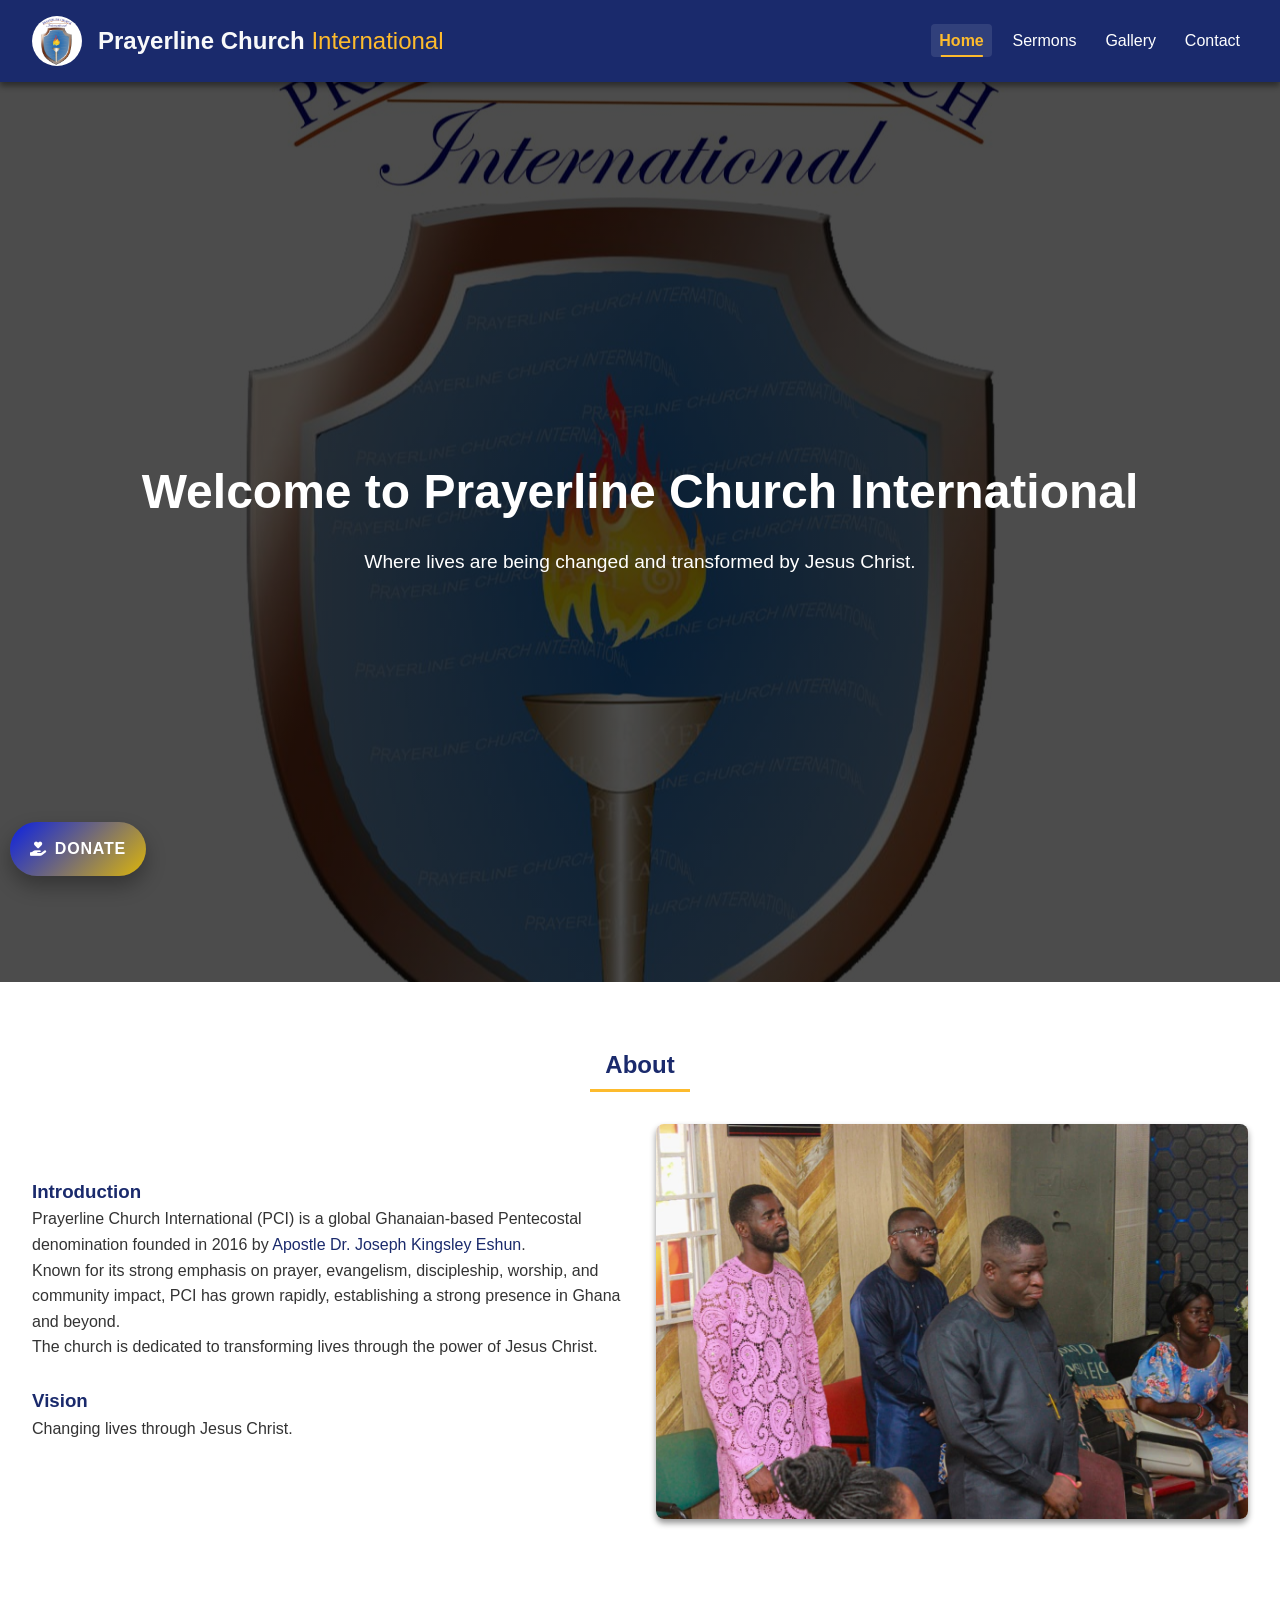
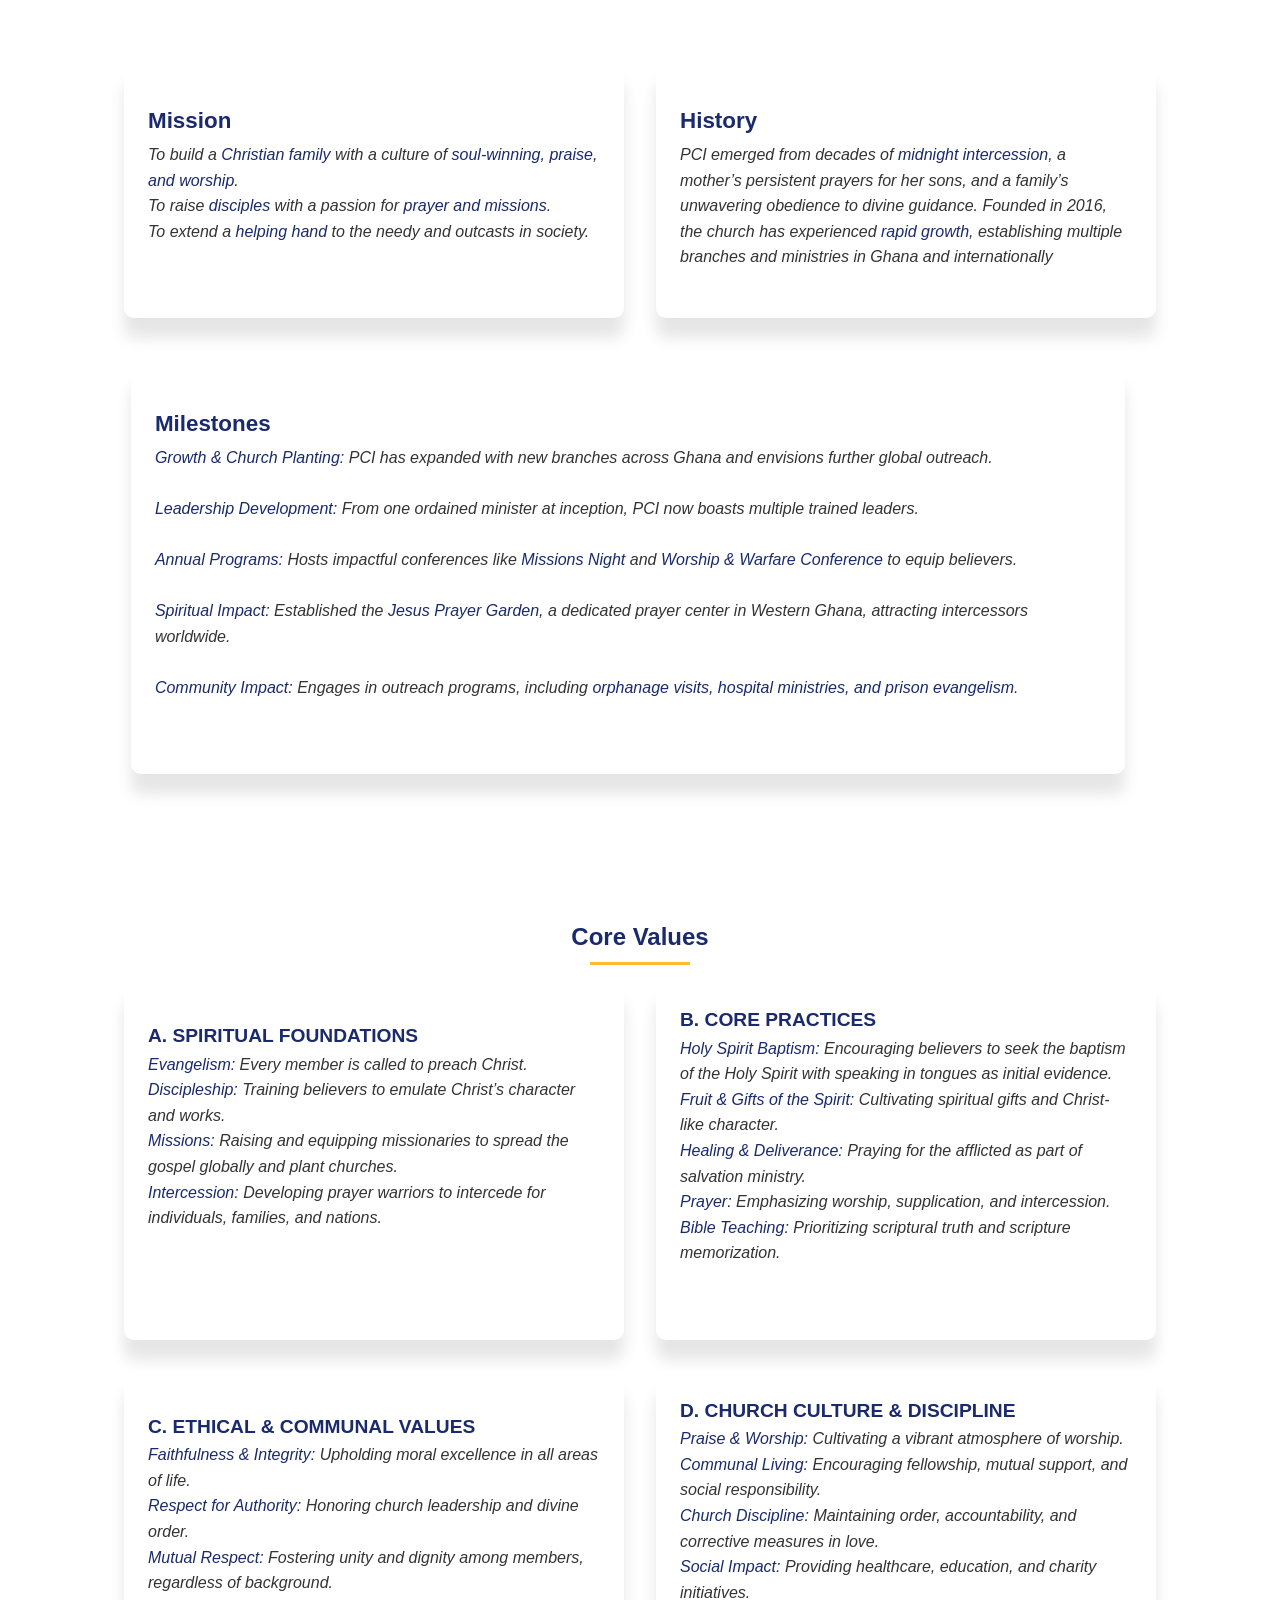
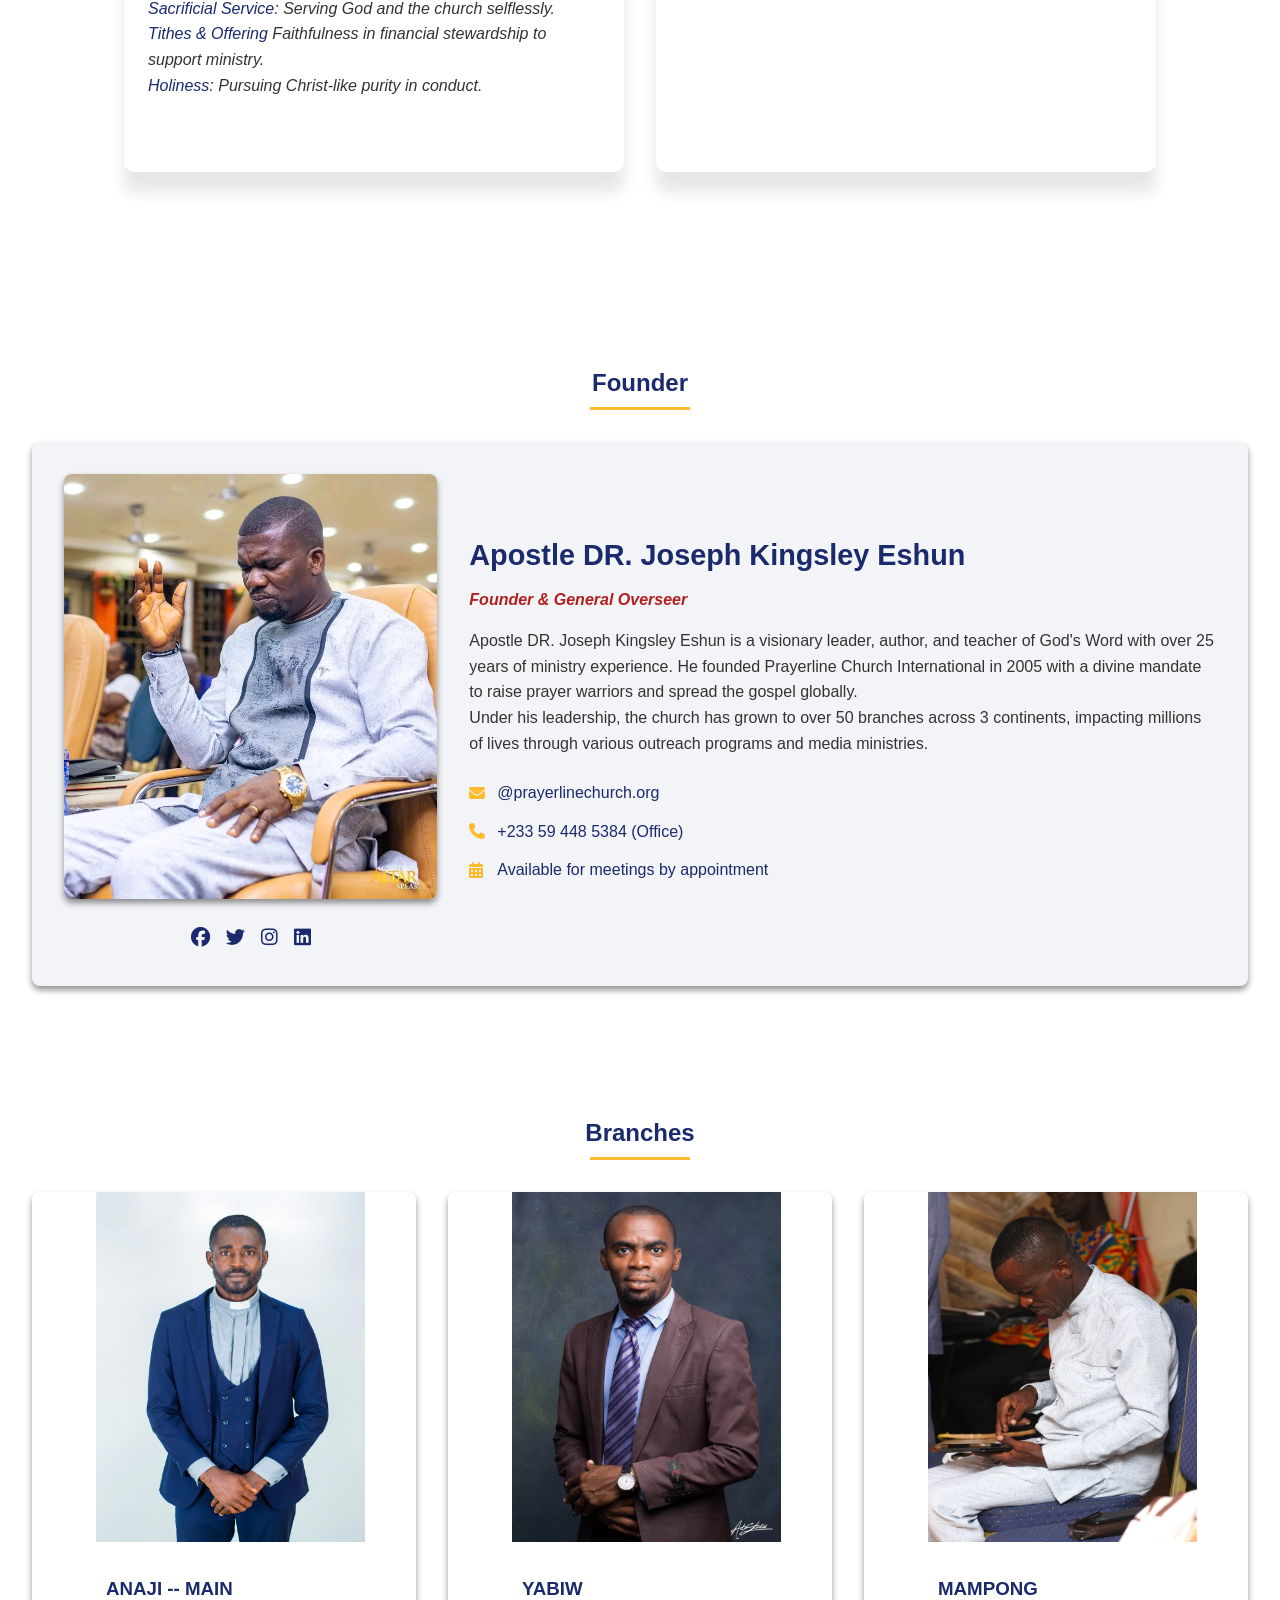
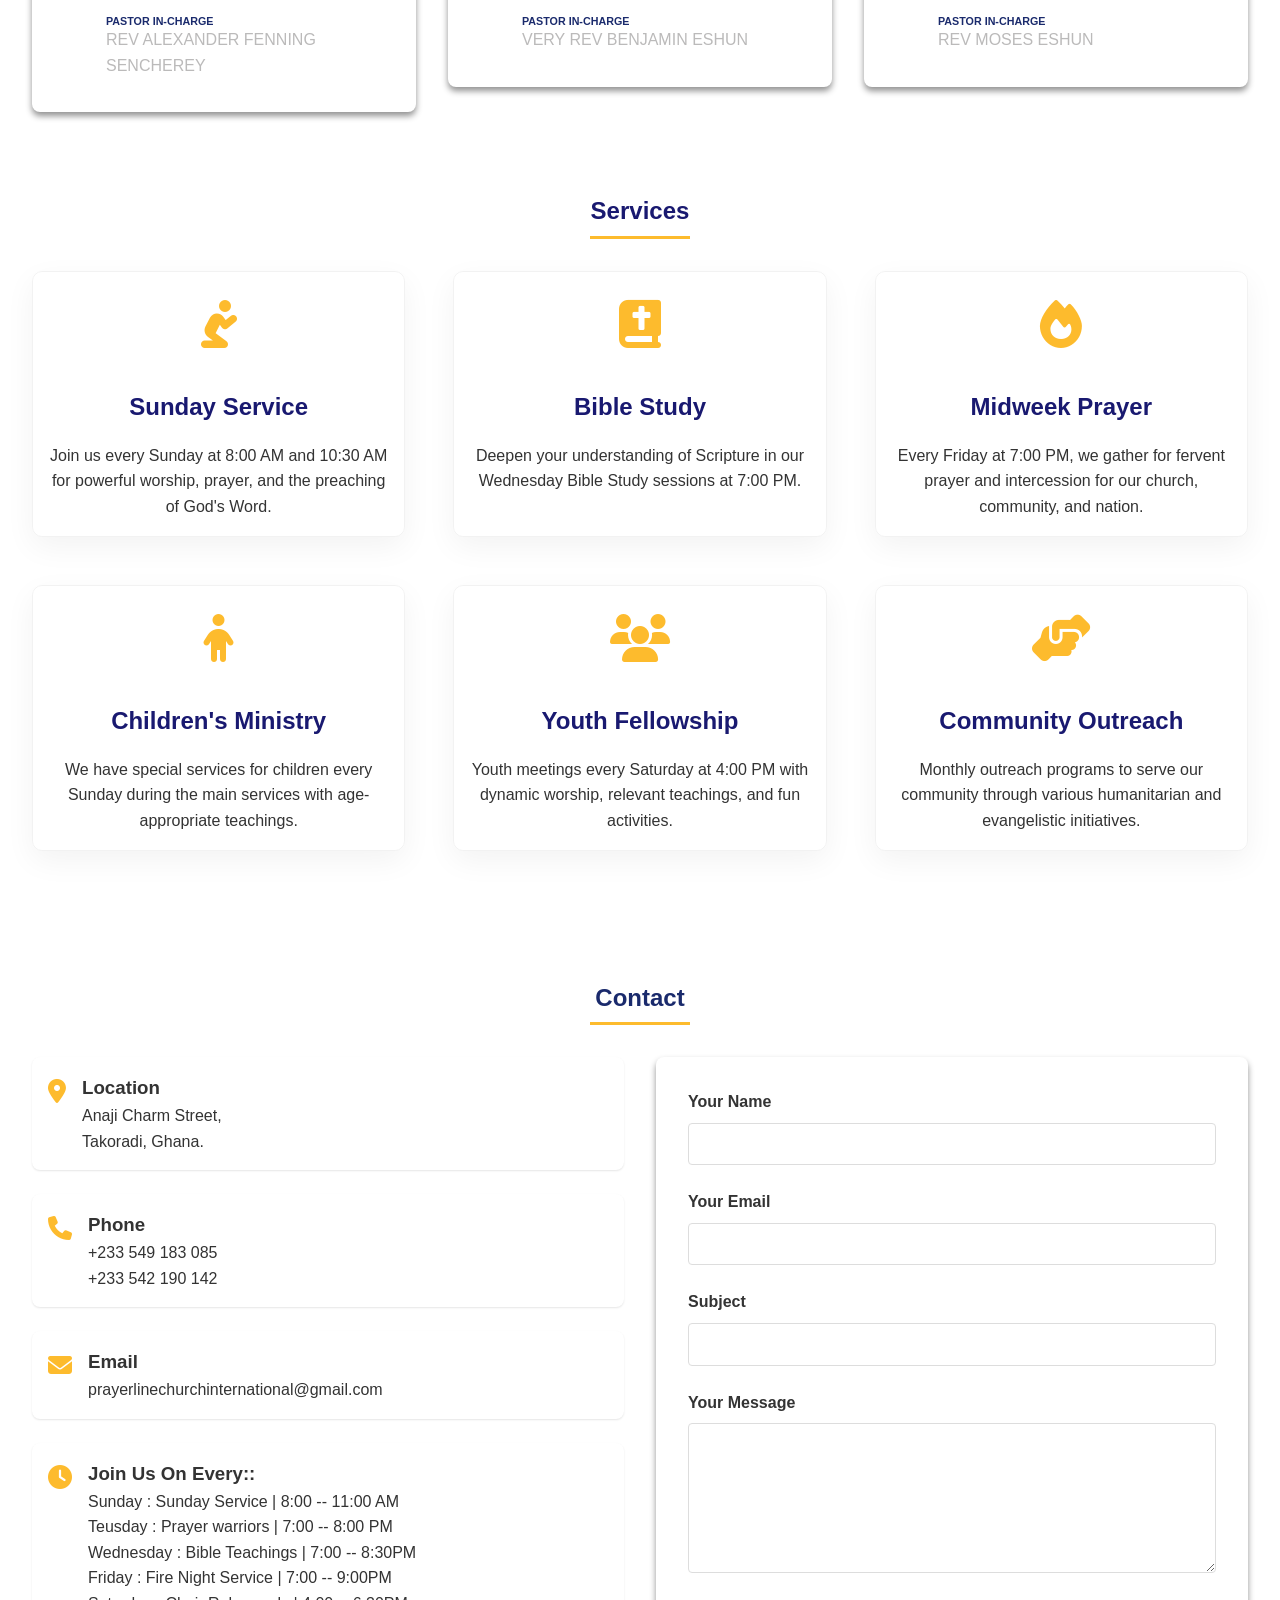
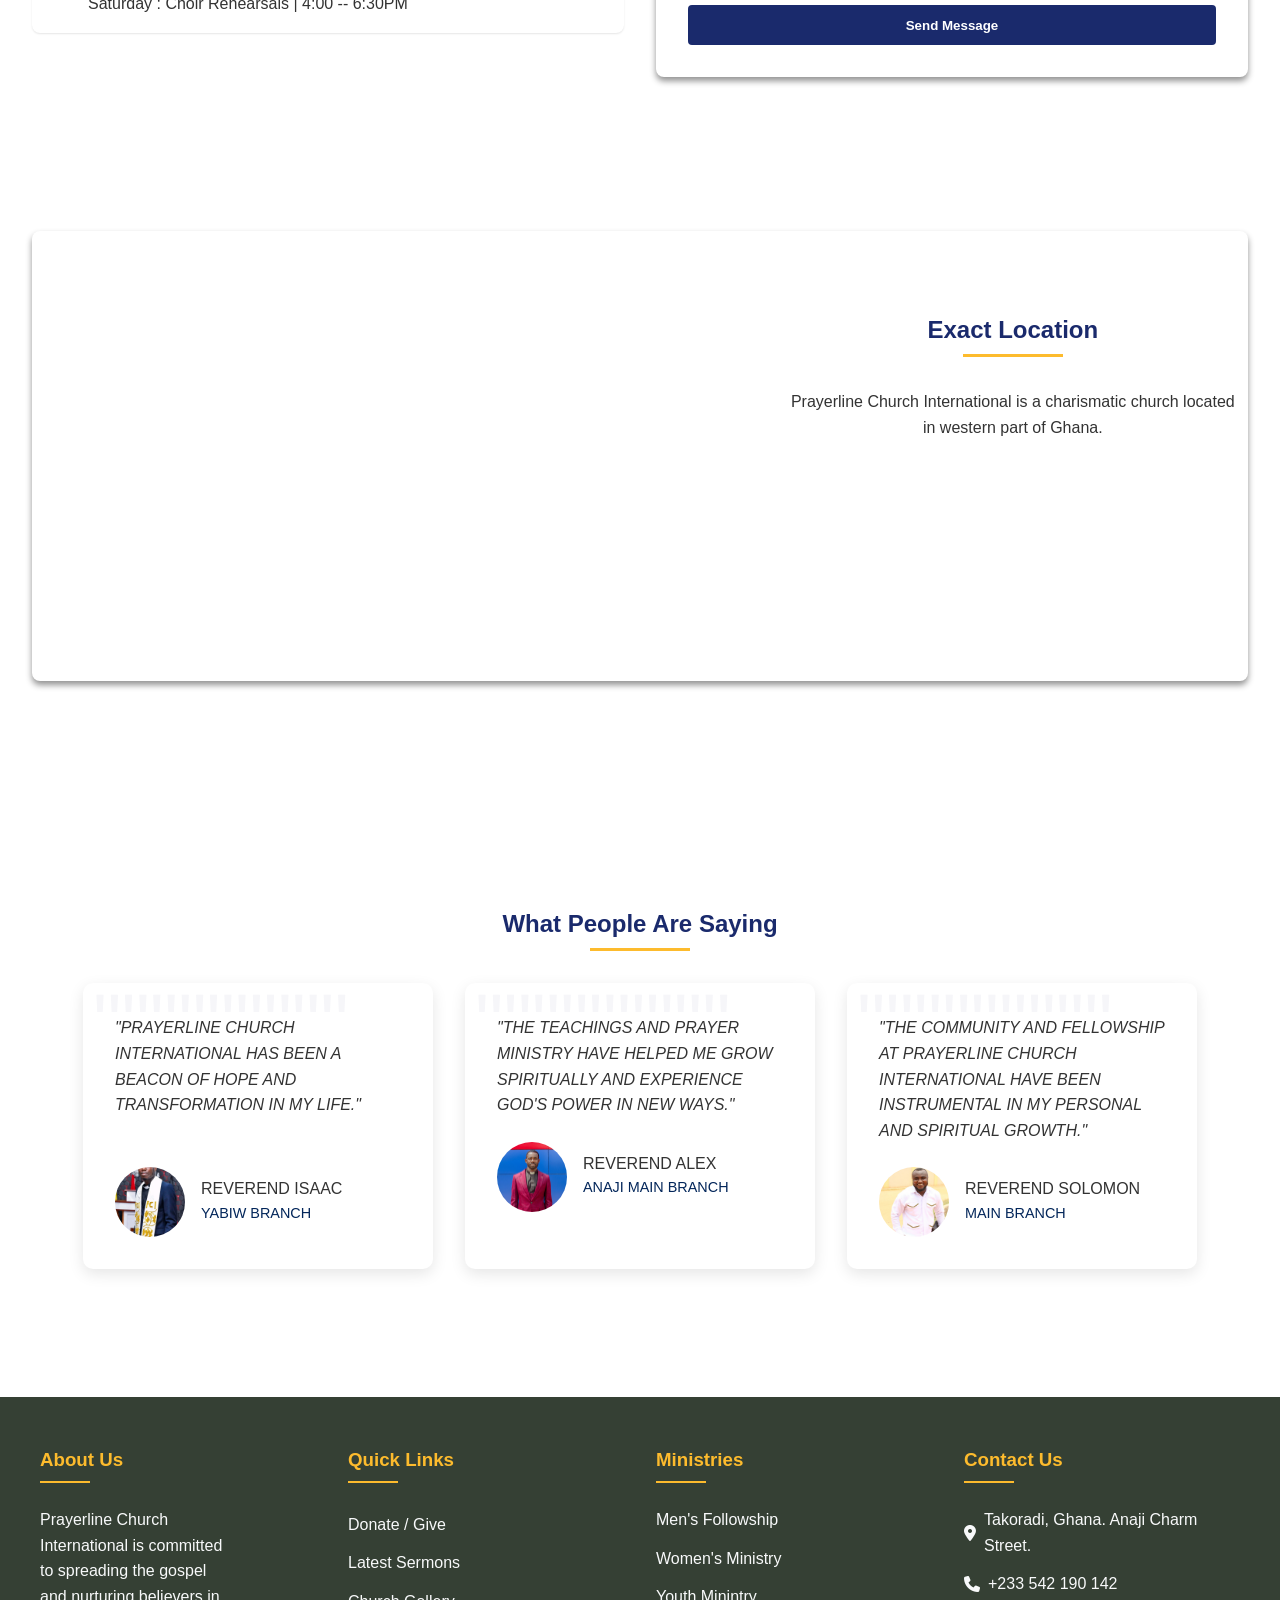
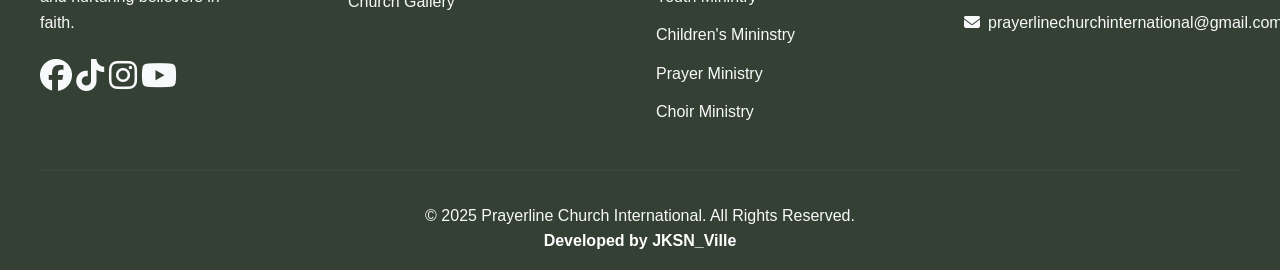
<file: PCLI/index.html>
<!DOCTYPE html>
<html lang="en">
<head>
    <meta charset="UTF-8">
    <meta name="viewport" content="width=device-width, initial-scale=1.0">
    <title>Prayerline Church International - home</title>
    <link rel="stylesheet" href="styles.css">
    <link rel="stylesheet" href="css/allsermon.css">
    <link rel="stylesheet" href="https://cdnjs.cloudflare.com/ajax/libs/font-awesome/6.4.0/css/all.min.css">
    <link rel="icon" href="resources/images/logo.jpg" type="image/png">
</head>
<body>
    
<style>  
 /* intro */
 #intro
 {
     margin-top: 10rem;
 }
 .intro-container {
     display: flex;
     flex-wrap: wrap;
     gap: 2rem;
     justify-content: center;
     margin-bottom: 8rem;
     margin-top: -5rem;
 }
 .introduction-container
 {
    display: flex;
    flex-wrap: wrap;
    margin-top: -10rem;
    margin-bottom: 10rem;
    padding: 3rem;
    width: 100%;
 }
.introduction {
     background: white;
     /* background-color: rgba(26, 42, 108, 0.05); */
     padding: 1.5rem;
     border-radius: 10px;
     box-shadow: 0 20px 15px rgba(0, 0, 0, 0.1);
     min-width: 84%;
     max-width: 84%;
     position: relative;
     transition: all 0.4s ease-out;
     margin-bottom: 3rem;
     margin-left: 7%;
 }
 .introduction:hover {
     transform: scale(1) rotate(-0.6deg);
     box-shadow:0 20px 15px rgba(26, 42, 108, 0.671);
}
 .introduction1:hover {
     transform: scale(1) rotate(0.8deg);
     box-shadow:0 20px 15px rgba(26, 42, 108, 0.671);
}
.introduction1 {
    background: white;
     padding: 1.5rem;
     border-radius: 10px;
     box-shadow: 0 20px 15px rgba(0, 0, 0, 0.1);
     flex: 1;
     min-width: 500px;
     max-width: 500px;
     position: relative;
     transition: all 0.4s ease-out;
 } 
 .introduction-text {
     font-style: italic;
     margin-bottom: 1.5rem;
     z-index: 1;
 }
 .author-info h4 {
     margin-top: 1rem;
     color: #1a2a6c;
     font-size: 1.4rem;
 }
 b
 {
    color: #1a2a6c;
    font-weight: 400;

 }
 a.read-more
 {
    color: green;
    list-style: none;
    text-decoration: none;
    font-weight: bolder;
 }
 a.read-more:hover
 {
    color: blue;
 }
 
@media (max-width: 768px) {

    .introduction1:hover {
     /* transform: scale(1.1) rotate(0.4deg); */
     transform: translateY(-3px);
}
.introduction1 {
     min-width: 350px;
     max-width: 350px;
     margin-bottom: 1rem;
 
 }

 .introduction-container
 {
    margin-bottom: 7rem;
    padding: 2rem;
    margin-top: -9rem;
 }
.introduction {
     /* padding: 1.9rem; */
     min-width: 100%;
     max-width: 100%;
     margin-left: 1%;
 }
  a.read-more
 {
    font-weight: 500;
    margin-left: 160px;
    margin-top: -6%;
    display: flex;
 }
 
}
 </style>


    <div class="wrapper">
        <!-- Header Section -->
        <header class="header">
            <div class="logo-container">
                <img src="resources/images/logo.jpg" alt="Prayerline Church International Logo" class="logo">
                <h1>Prayerline Church <span>International</span></h1>
            </div>
            
            <nav class="nav">
                <button class="mobile-toggle" aria-expanded="false">
                    <span class="bar"></span>
                    <span class="bar"></span>
                    <span class="bar"></span>
                </button>
                
                <ul class="nav-list" data-visible="false">
                    <li><a href="#home" class="nav-link active" id="page-active">Home</a></li>
                    <li><a href="allsermon.html" class="nav-link">Sermons</a></li>
                    <li><a href="gallery.html" class="nav-link">Gallery</a></li>
                    <li><a href="#contact" class="nav-link">Contact</a></li>
                </ul>
            </nav>
        </header>

        <!-- Main Content -->
        <main id="main-content">
            <!-- Home Section -->
            <section id="home" class="section hero">
                <div class="hero-content">
                    <h2>Welcome to Prayerline Church International</h2>
                    <p>Where lives are being changed and transformed by Jesus Christ.</p>
                    <!-- <a href="#about" class="btn">Learn More</a> -->
                </div>
            </section>
            
            <!-- About Section -->
            <section id="about" class="section">
                <h2 class="section-title">About</h2>
                <div class="about-content">
                    <div class="about-text">
                        <h3>Introduction</h3>
                       <p>
                         Prayerline Church International (PCI) is a global Ghanaian-based Pentecostal denomination founded 
                        in 2016 by <b>Apostle Dr. Joseph Kingsley Eshun</b>.</p>
                        <p>Known for its strong emphasis on prayer, evangelism, discipleship, worship, and community impact, 
                        PCI has grown rapidly, establishing a strong presence in Ghana and beyond.</p>
                        <p>The church is dedicated to transforming lives through the power of Jesus Christ.
                            <!-- <p><a href="#" class="read-more">Read More</a></p> -->
                        </p><br>

                        <h3>Vision</h3>
                        <p>Changing lives through Jesus Christ.</b></p><br>

                        </div>
                    <img src="resources/images/img5.jpg" alt="Church congregation" class="about-img">
                </div>
            </section>

            <!-- intro Section -->
        <section id="intro" class="intro-section">
            <div class="intro-container">

                <div class="introduction1">
                    <div class="introduction-author">
                        <div class="author-info">
                            <h4>Mission</h4>
                            <p></p>
                        </div>
                    </div>
                    <div class="introduction-text">
                        <p>To build a <b>Christian family</b> with a culture of <b>soul-winning, praise, and worship</b>. </p> 
                        <p>To raise <b>disciples</b> with a passion for <b>prayer and missions</b>.</p>
                        <p>To extend a <b>helping hand</b> to the needy and outcasts in society.</p> <br>
                    </div>
                </div>
                <div class="introduction1">
                     <div class="introduction-author">
                        <div class="author-info">
                            <h4>History</h4>
                            <p></p>
                        </div>
                    </div>
                    <div class="introduction-text">
                        <p>PCI emerged from decades of <b>midnight intercession</b>, a mother’s persistent prayers for her sons, 
                            and a family’s unwavering obedience to divine guidance. Founded in 2016, the church has experienced 
                            <b>rapid growth</b>, establishing multiple branches and ministries in Ghana and internationally</p>
                    </div>
                </div>
        </div>


</section>

<!-- intro Section -->
        <section id="intro" class="intro-section">
            <div class="introduction-container">

                  <div class="introduction">
                    <div class="introduction-author">
                        <div class="author-info">
                            <h4>Milestones</h4>
                            <p></p>
                        </div>
                    <div class="introduction-text">
                        <p><b>Growth & Church Planting:</b> PCI has expanded with new branches across Ghana and envisions further global outreach.</p> <br>
                        <p><b>Leadership Development:</b> From one ordained minister at inception, PCI now boasts multiple trained leaders.</p> <br>
                        <p><b>Annual Programs:</b> Hosts impactful conferences like <b>Missions Night</b> and <b>Worship & Warfare Conference</b> to equip believers.</p> <br>
                        <p><b>Spiritual Impact:</b> Established the <b>Jesus Prayer Garden</b>, a dedicated prayer center in Western Ghana, attracting intercessors worldwide.</p> <br>
                        <p><b>Community Impact:</b> Engages in outreach programs, including <b>orphanage visits, hospital ministries, and prison evangelism</b>. </p> <br> 

                    </div>
                </div>
            </div>
            </div>
</section>

<!-- intro Section -->
 <div class="intro-container" style="margin-top: -7rem;">
    <h2 class="section-title">Core Values</h2>
 </div>
        <section id="intro" class="intro-section">
            <div class="intro-container" style="margin-top: -11rem; transform: none; transition: none;" >
                  <div class="introduction1">
                    <div class="author-info">                             <h4></h4>
                            <p></p>
                        </div>
                    <div class="introduction-author">
                    <div class="introduction-text">
                        <P>
                            <p><b style="font-size: 1.2rem; text-transform: uppercase; font-style: normal; font-weight: bolder;">A. Spiritual Foundations</b></p>
                            <b>Evangelism:</b> Every member is called to preach Christ. <br>
                            <b>Discipleship:</b> Training believers to emulate Christ’s character and works. <br>
                            <b>Missions:</b> Raising and equipping missionaries to spread the gospel globally and plant churches. <br>
                            <b>Intercession:</b> Developing prayer warriors to intercede for individuals, families, and nations. <br>
                        </P><br>
                    </div>
                    </div>
            </div>
                        
            <div class="introduction1">
                <div class="introduction-author">
                    <div class="introduction-text">
                         <p>
                           <p><b style="font-size: 1.2rem; text-transform: uppercase; font-style: normal; font-weight: bolder;">B. Core Practices</b></p>
                            <b>Holy Spirit Baptism:</b> Encouraging believers to seek the baptism of the Holy Spirit with speaking in tongues as initial evidence. <br>  
                            <b>Fruit & Gifts of the Spirit:</b> Cultivating spiritual gifts and Christ-like character. <br>
                            <b>Healing & Deliverance:</b> Praying for the afflicted as part of salvation ministry. <br>
                            <b>Prayer:</b> Emphasizing worship, supplication, and intercession. <br> 
                            <b>Bible Teaching:</b> Prioritizing scriptural truth and scripture memorization. <br>
                        </p> <br>
                    </div>
                </div>
            </div>
            </div>
        </section>

        <section id="intro" class="intro-section">
            <div class="intro-container" style="margin-top: -8rem; transform: none; transition: none;" >
                  <div class="introduction1">
                    <div class="author-info">
                            <h4></h4>
                            <p></p>
                        </div>
                    <div class="introduction-author">
                    <div class="introduction-text">
                        <p>
                            <p><b style="font-size: 1.2rem; text-transform: uppercase; font-style: normal; font-weight: bolder;">C. Ethical & Communal Values</b></p>
                            <b>Faithfulness & Integrity:</b> Upholding moral excellence in all areas of life. <br>
                            <b>Respect for Authority:</b> Honoring church leadership and divine order. <br>
                            <b>Mutual Respect:</b> Fostering unity and dignity among members, regardless of background. <br>
                            <b>Sacrificial Service:</b> Serving God and the church selflessly. <br>
                            <b>Tithes & Offering</b> Faithfulness in financial stewardship to support ministry.<br>
                            <b>Holiness:</b> Pursuing Christ-like purity in conduct. <br>
                        </p> <br>
                    </div>
                    </div>
                  </div>


                         <div class="introduction1">
                <div class="introduction-author">
                    <div class="introduction-text">
                        <p>
                            <p><b style="font-size: 1.2rem; text-transform: uppercase; font-style: normal; font-weight: bolder;">D. Church Culture & Discipline</b></p>
                            <b>Praise & Worship:</b> Cultivating a vibrant atmosphere of worship. <br>
                            <b>Communal Living:</b> Encouraging fellowship, mutual support, and social responsibility. <br>
                            <b>Church Discipline:</b> Maintaining order, accountability, and corrective measures in love. <br>
                            <b>Social Impact:</b> Providing healthcare, education, and charity initiatives. <br>
                        </p><br>
                    </div>
                </div>
                         </div>
            </div>
        </section>


        
            <!-- Founder Section -->
            <section id="founder" class="section">
                <h2 class="section-title">Founder</h2>
                <div class="founder-container">
                    <div class="founder-img-container">
                        <img src="resources/images/founder.jpg" alt="Founder of Prayerline Church" class="founder-img">
                        <div class="founder-social">
                            <a href="www.t.me/jackson_ville.com" ><i class="fab fa-facebook"></i></a>
                            <a href="#"><i class="fab fa-twitter"></i></a>
                            <a href="#"><i class="fab fa-instagram"></i></a>
                            <a href="#"><i class="fab fa-linkedin"></i></a>
                        </div>
                    </div>
                    <div class="founder-info">
                        <h3>Apostle DR. Joseph Kingsley Eshun</h3>
                        <p class="founder-title">Founder & General Overseer</p>
                        <p>Apostle DR. Joseph Kingsley Eshun is a visionary leader, author, and teacher of God's Word with over 25 years of ministry experience. He founded Prayerline Church International in 2005 with a divine mandate to raise prayer warriors and spread the gospel globally.</p>
                        <p>Under his leadership, the church has grown to over 50 branches across 3 continents, impacting millions of lives through various outreach programs and media ministries.</p>
                        <div class="founder-contact">
                            <p><i class="fas fa-envelope"></i> @prayerlinechurch.org</p>
                            <p><i class="fas fa-phone"></i> +233 59 448 5384 (Office)</p>
                            <p><i class="fas fa-calendar-alt"></i> Available for meetings by appointment</p>
                        </div>
                    </div>
                </div>
            </section>


        <!-- our branch -->
        <section class="section">
                <h2 class="section-title">Branches</h2>
                <div class="branches-container">
                    <div class="branch-card">
                        <img src="resources/images/ra.jpeg" alt="Main Branch" class="branch-img">
                        <div class="branch-info">
                            <h3>ANAJI -- MAIN</h3>
                            <br>
                            <h6 style="color: #1a2a6c; margin-top:-2rem; margin-bottom:0.8rem;">PASTOR IN-CHARGE</h6>
                            <div class="details">
                                <p style="color: #bbbaba; margin-top: -1rem;">REV ALEXANDER FENNING SENCHEREY</p>
                            </div>
                        </div>
                    </div>
                    
                    <div class="branch-card">
                        <img src="resources/images/revB.jpg" alt="Yabiw Branch" class="branch-img">
                        <div class="branch-info">
                            <h3>YABIW</h3>
                            <br>
                            <h6 style="color: #1a2a6c; margin-top:-2rem; margin-bottom:0.8rem;">PASTOR IN-CHARGE</h6>
                            <div class="details">
                                <p style="color: #bbbaba; margin-top: -1rem;">VERY REV BENJAMIN ESHUN</p>
                            </div>
                        </div>
                    </div>
                    
                    <div class="branch-card">
                        <img src="resources/images/img15.jpg" alt="Main Branch" class="branch-img">
                        <div class="branch-info">
                            <h3>MAMPONG</h3>
                            <br>
                            <h6 style="color: #1a2a6c; margin-top:-2rem; margin-bottom:0.8rem;">PASTOR IN-CHARGE</h6>
                            <div class="details">
                                <p style="color: #bbbaba; margin-top: -1rem;">REV MOSES ESHUN</p>
                            </div>
                        </div>
                    </div>
                </div>
            </section>
    


            
    <!-- Services Section -->
    <section class="section services" id="services">
        <div class="section-title">
            <h2 style="color: midnightblue;">Services</h2>
        </div>
        <div class="services-grid">
            <div class="service-card">
                <div class="service-icon">
                    <i class="fas fa-pray"></i>
                </div>
                <h3>Sunday Service</h3>
                <p>Join us every Sunday at 8:00 AM and 10:30 AM for powerful worship, prayer, and the preaching of God's Word.</p>
            </div>

             <div class="service-card">
                <div class="service-icon">
                    <i class="fas fa-bible"></i>
                </div>
                <h3>Bible Study</h3>
                <p>Deepen your understanding of Scripture in our Wednesday Bible Study sessions at 7:00 PM.</p>
            </div>

            <div class="service-card">
                <div class="service-icon">
                    <i class="fas fa-fire"></i>
                </div>
                <h3>Midweek Prayer</h3>
                <p>Every Friday at 7:00 PM, we gather for fervent prayer and intercession for our church, community, and nation.</p>
            </div>
           
            <div class="service-card">
                <div class="service-icon">
                    <i class="fas fa-child"></i>
                </div>
                <h3>Children's Ministry</h3>
                <p>We have special services for children every Sunday during the main services with age-appropriate teachings.</p>
            </div>
            <div class="service-card">
                <div class="service-icon">
                    <i class="fas fa-users"></i>
                </div>
                <h3>Youth Fellowship</h3>
                <p>Youth meetings every Saturday at 4:00 PM with dynamic worship, relevant teachings, and fun activities.</p>
            </div>
            <div class="service-card">
                <div class="service-icon">
                    <i class="fas fa-hands-helping"></i>
                </div>
                <h3>Community Outreach</h3>
                <p>Monthly outreach programs to serve our community through various humanitarian and evangelistic initiatives.</p>
            </div>
        </div>
    </section>
            

            <!-- Contact Section -->
            <section id="contact" class="section">
                <h2 class="section-title">Contact</h2>
                <div class="contact-container">
                    <div class="contact-info">
                        <div class="contact-item">
                            <div class="contact-icon">
                                <i class="fas fa-map-marker-alt"></i>
                            </div>
                            <div>
                                <h3>Location</h3>
                                <p>Anaji Charm Street, <br> Takoradi, Ghana.</p>
                            </div>
                        </div>
                        
                        <div class="contact-item">
                            <div class="contact-icon">
                                <i class="fas fa-phone"></i>
                            </div>
                            <div>
                                <h3>Phone</h3>
                                <p>+233 549 183 085</p>
                                <p>+233 542 190 142</p>
                            </div>
                        </div>
                        
                        <div class="contact-item">
                            <div class="contact-icon">
                                <i class="fas fa-envelope"></i>
                            </div>
                            <div>
                                <h3>Email</h3>
                                <p>prayerlinechurchinternational@gmail.com</p>
                               
                            </div>
                        </div>
                        
                        <div class="contact-item">
                            <div class="contact-icon">
                                <i class="fas fa-clock"></i>
                            </div>
                            <div>
                                <h3>Join Us On Every::</h3>
                                <p>Sunday    : Sunday Service | 8:00 -- 11:00 AM</p>
                                <p>Teusday   : Prayer warriors | 7:00 -- 8:00 PM</p>
                                <p>Wednesday : Bible Teachings | 7:00 -- 8:30PM</p>
                                <p>Friday    : Fire Night Service | 7:00 -- 9:00PM</p>
                                <p>Saturday  : Choir Rehearsals | 4:00 -- 6:30PM</p>
                            </div>
                        </div>
                    </div>
                    
                    <div class="contact-form">
                        <form id="contactForm" action="https://formspree.io/f/mdapolnn" method="POST">
                            <div class="form-group">
                                <label for="name" class="form-label">Your Name</label>
                                <input type="text" name="name" id="name" class="form-input" required>
                            </div>
                            
                            <div class="form-group">
                                <label for="email" class="form-label">Your Email</label>
                                <input type="email" name="email" id="email" class="form-input" required>
                            </div>
                            
                            <div class="form-group">
                                <label for="subject" class="form-label">Subject</label>
                                <input type="text" name="subject" id="subject" class="form-input" required>
                            </div>
                            
                            <div class="form-group">
                                <label for="message" class="form-label">Your Message</label>
                                <textarea name="message" id="message" class="form-textarea" required></textarea>
                            </div>
                            
                            <button type="submit" class="submit-btn" id="submitBtn">
                                <span id="btnText">Send Message</span>
                                <span id="btnLoading" style="display: none;">Sending...</span>
                            </button>
                            
                            <div id="formMessage" style="margin-top: 15px; display: none;"></div>
                        </form>
                    </div>
                </div>
                
                <div class="map-container">
                    <iframe src="https://www.google.com/maps/embed?pb=!1m18!1m12!1m3!1d3975.078804404334!2d-1.7727042260334718!3d4.926477139661028!2m3!1f0!2f0!3f0!3m2!1i1024!2i768!4f13.1!3m3!1m2!1s0xfe77997a4191a6f%3A0x9ead8ebf70bb100!2sPrayerline%20Church%20International!5e0!3m2!1sen!2sgh!4v1747324765945!5m2!1sen!2sgh" width="" height="450" style="border:0;" allowfullscreen="" loading="lazy" referrerpolicy="no-referrer-when-downgrade">
                    </iframe>
                   <section>
                    <div class="p">
                        <p>
                            <h2 class="section-title">Exact Location</h2>
                        </p>
                       Prayerline Church International is a charismatic church located in western part of Ghana.
                    </div>
                   </section>
                </div>
            </section>


             <!-- Testimonials Section -->
        <section id="testimonials" class="testimonials-section">
            <h2 class="section-title">What People Are Saying</h2>
            <div class="testimonials-container">
                <div class="testimonial">
                    <div class="testimonial-text">
                        "PRAYERLINE CHURCH INTERNATIONAL HAS BEEN A BEACON OF HOPE AND TRANSFORMATION IN MY LIFE." <p><br></p>
                    </div>
                    <div class="testimonial-author">
                        <div class="author-avatar">
                            <img src="resources/images/img3.jpg" alt="Reveerned Issac">
                        </div>
                        <div class="author-info">
                        REVEREND ISAAC
                            <p>YABIW BRANCH</p>
                        </div>
                    </div>
                </div>
                <div class="testimonial">
                    <div class="testimonial-text">
                        "THE TEACHINGS AND PRAYER MINISTRY HAVE HELPED ME GROW SPIRITUALLY AND EXPERIENCE GOD'S POWER IN NEW WAYS."
                    </div>
                    <div class="testimonial-author">
                        <div class="author-avatar">
                            <img src="resources/images/img10.jpg" alt="Reserved Alex">
                        </div>
                        <div class="author-info">
                        REVEREND ALEX
                            <p>ANAJI MAIN BRANCH</p>
                        </div>
                    </div>
                </div>
                <div class="testimonial">
                    <div class="testimonial-text">
                        "THE COMMUNITY AND FELLOWSHIP AT PRAYERLINE CHURCH INTERNATIONAL HAVE BEEN INSTRUMENTAL IN MY PERSONAL AND SPIRITUAL GROWTH."
                    </div>
                    <div class="testimonial-author">
                        <div class="author-avatar">
                            <img src="resources/images/img11.jpg" alt="Reserved Solomon">
                        </div>
                        <div class="author-info">
                            REVEREND SOLOMON
                            <p>MAIN BRANCH</p>
                        </div>
                    </div>
                </div>
            </div>
        </section>


            

        </main>


        

        <!-- Back to Top Button -->
        <button id="backToTop" class="back-to-top" aria-label="Back to top">
            <i class="fas fa-arrow-up"></i>
        </button>

        <!-- Footer Section -->
        <a href="give.html" class="fixed-give-btn" aria-label="Give to Prayerline Church International"><i class="fas fa-hand-holding-heart"></i>Donate</a>
        <footer class="footer">
            <div class="footer-content">
                <div class="footer-section about">
                    <h3>About Us</h3>
                    <p>Prayerline Church International is committed to spreading the gospel and nurturing believers in faith.</p>
                    <div class="socials">
                        <a href="#"><i class="fab fa-facebook"></i></a>
                        <a href="#"><i class="fab fa-tiktok"></i></a>
                        <a href="#"><i class="fab fa-instagram"></i></a>
                        <a href="#"><i class="fab fa-youtube"></i></a>
                    </div>
                </div>
                
                <div class="footer-section links">
                    <h3>Quick Links</h3>
                    <ul>
                        <li><a href="give.html">Donate / Give</a></li>
                        <li><a href="allsermon.html">Latest Sermons</a></li>
                        <li><a href="gallery.html">Church Gallery</a></li>

                        
                    </ul>
                </div>

                
                <div class="footer-section contact">
                    <h3>Ministries</h3>
                    <p>Men's Followship</p>
                    <p>Women's Ministry</p>
                    <p>Youth Minintry</p>
                    <p>Children's Mininstry</p>
                    <p>Prayer Ministry</p>
                    <p>Choir Ministry</p>
                    </div>
                
                <div class="footer-section contact">
                    <h3>Contact Us</h3>
                    <p><i class="fas fa-map-marker-alt"></i> Takoradi, Ghana. Anaji Charm Street.</p>
                    <p><i class="fas fa-phone"></i>+233 542 190 142</p>
                    <p><i class="fas fa-envelope"></i>prayerlinechurchinternational@gmail.com</p>
                </div>
            </div>
            <div class="footer-bottom">
            <p>&copy; 2025 Prayerline Church International. All Rights Reserved. <br>
                <a href="http://vercel.com/jacksonville-projects" target="_blank" rel="noopener noreferrer" class="jackson">
                Developed by JKSN_Ville
                </a>
            </p>
        </div>
    
        </footer>
    </div>

    <!-- Audio Player Modal -->
    <div id="audioModal" class="modal">
        <div class="modal-content">
            <span class="close-modal">&times;</span>
            <h3 id="modal-title">Now Playing</h3>
            <audio id="modal-audio" controls>
                Your browser does not support the audio element.
            </audio>
        </div>
    </div>

    <script src="js/script.js"></script>
</body>
</html>
</file>
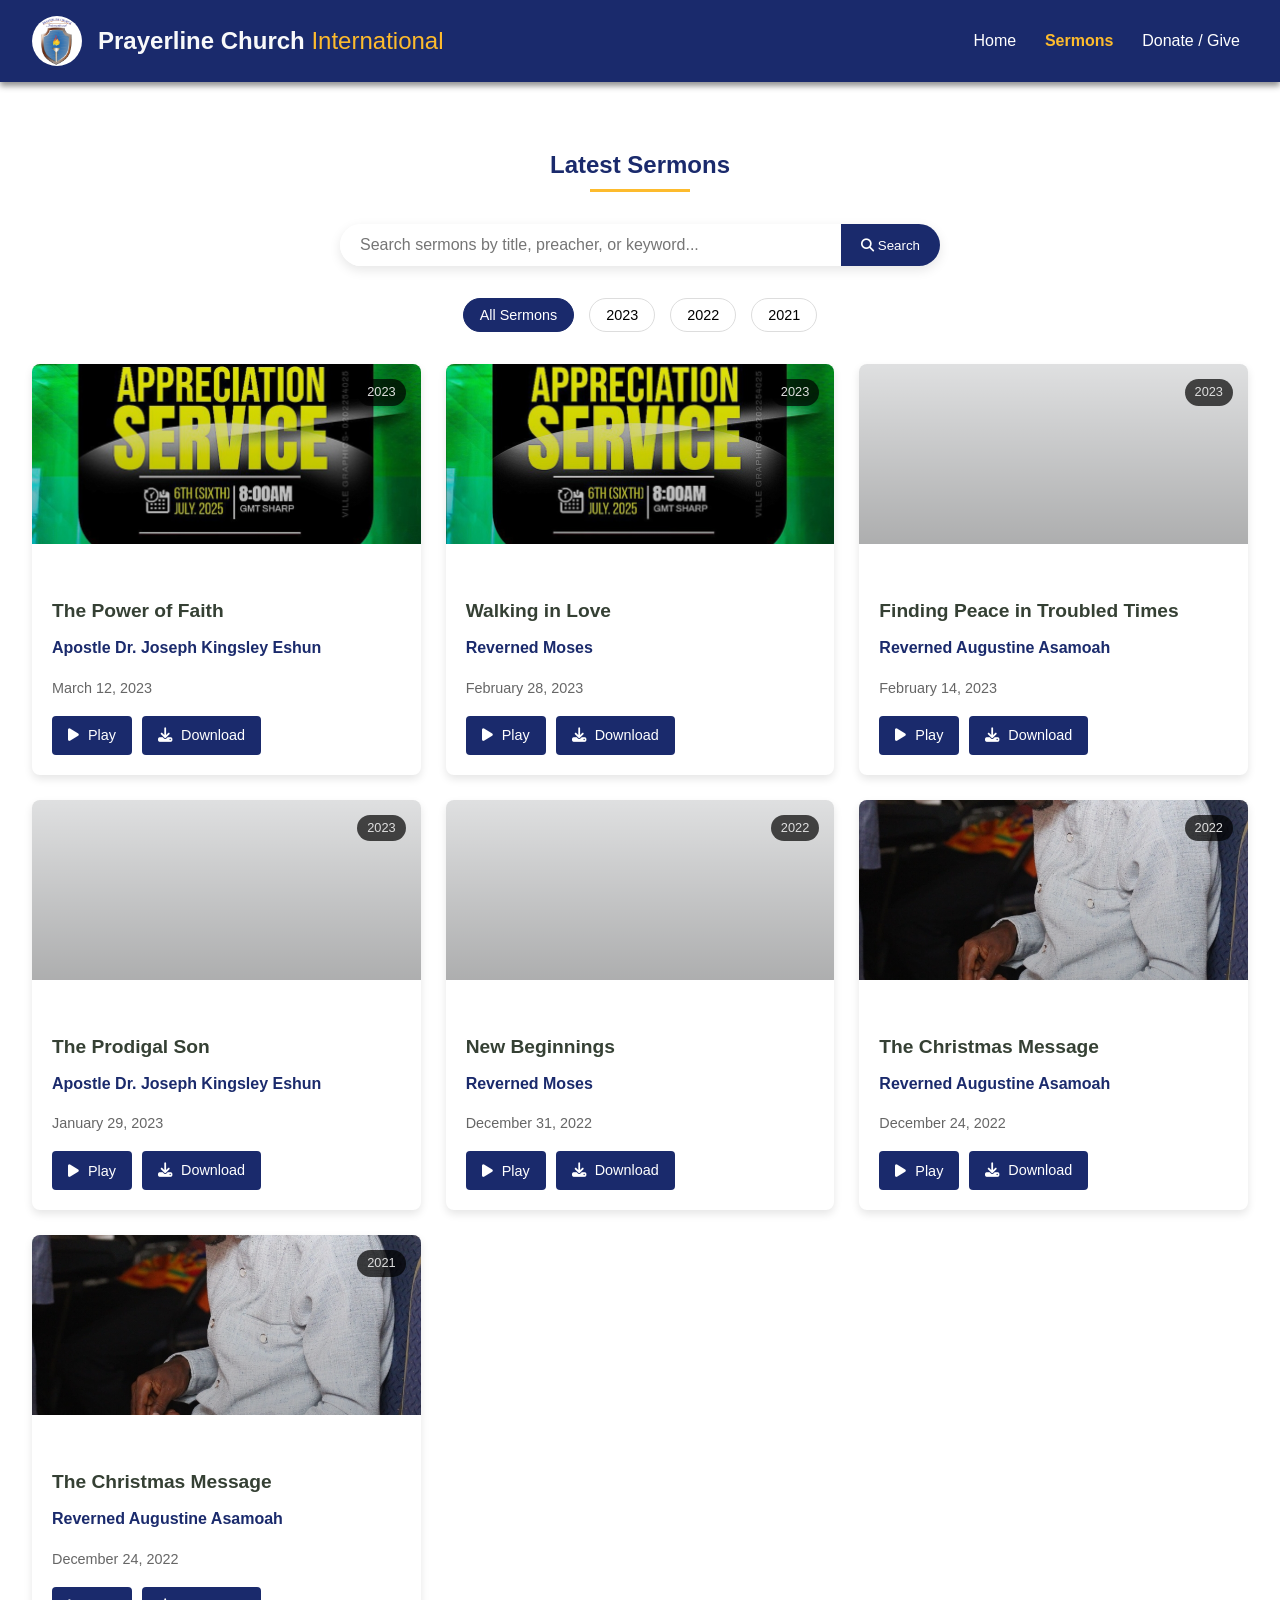
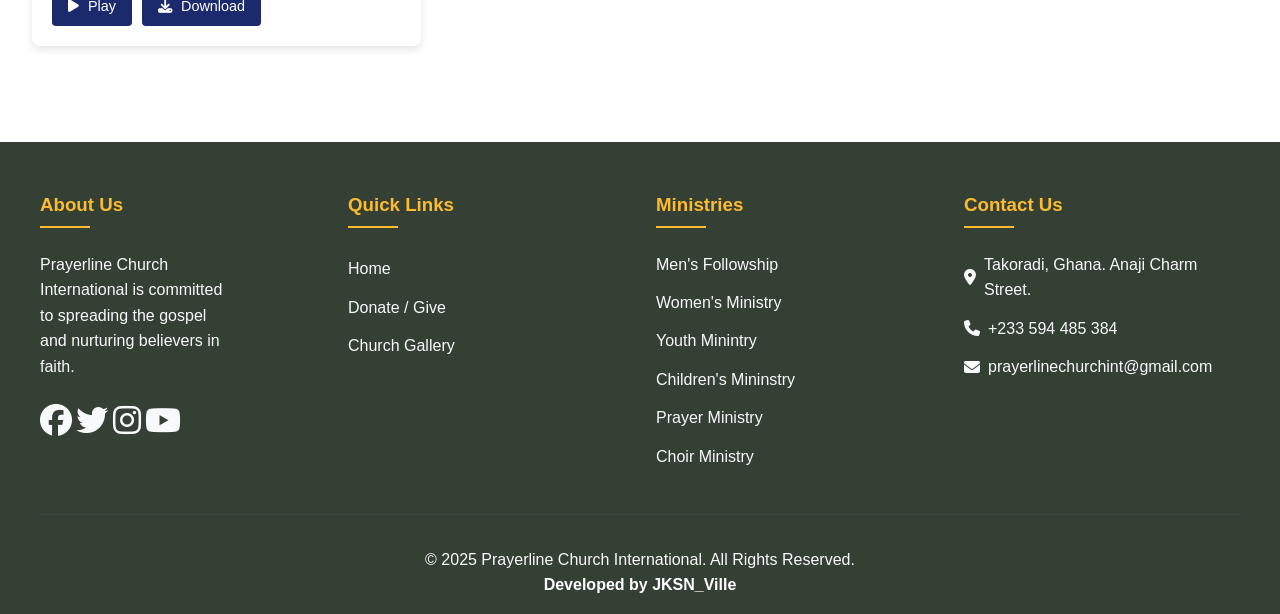
<file: PCLI/allsermon.html>
<!DOCTYPE html>
<html lang="en">
<head>
    <meta charset="UTF-8">
    <meta name="viewport" content="width=device-width, initial-scale=1.0">
    <title>ALL SERMONS | Prayerline Church International</title>
    <link rel="stylesheet" href="styles.css">
    <link rel="stylesheet" href="css/allsermon.css">
    <link rel="stylesheet" href="https://cdnjs.cloudflare.com/ajax/libs/font-awesome/6.4.0/css/all.min.css">
    <link rel="icon" href="church-logo.png" type="image/png">
</head>
<body>
    <style>
     .nav-list {
    display: flex;
    gap: 0.8rem;
    list-style: none;
    transition: var(--transition-slow);
     }
     
     #page-active
     {
        color:#fdbb2d;
        font-weight: 900;
     }
      
    </style>
    <div class="wrapper">
        <!-- Header Section -->
        <header class="header">
            <div class="logo-container">
                <img src="resources/images/logo.jpg" alt="Prayerline Church International Logo" class="logo">
                <h1>Prayerline Church <span>International</span></h1>
            </div>
            
            <nav class="nav">
                <button class="mobile-toggle" aria-expanded="false">
                    <span class="bar"></span>
                    <span class="bar"></span>
                    <span class="bar"></span>
                </button>
                
                <ul class="nav-list" data-visible="false">
                    <li><a href="index.html" class="nav-link">Home</a></li>
                    <li><a href="allsermon.html" class="nav-link active" id="page-active">Sermons</a></li>
                    <li><a href="give.html" class="nav-link">Donate / Give</a></li>
                </ul>
            </nav>
        </header>

        <!-- Main Content -->
        <main id="main-content">
            <section class="section">
                <h2 class="section-title">Latest Sermons</h2>
                
                <main class="container">
                    <div class="search-container">
                        <div class="search-box">
                            <input type="text" id="search-input" placeholder="Search sermons by title, preacher, or keyword...">
                            <button id="search-btn"><i class="fas fa-search"></i> Search</button>
                        </div>
                    </div>
            
                    <div class="filter-container">
                        <button class="filter-btn active" data-filter="all">All Sermons</button>
                        <button class="filter-btn" data-filter="year:2023">2023</button>
                        <button class="filter-btn" data-filter="year:2022">2022</button>
                        <button class="filter-btn" data-filter="year:2021">2021</button>
                         </div>
            
                    <div class="sermons-container" id="sermons-container">
                        <div class="loading">
                            <div class="spinner"></div>
                        </div>
                    </div>
            
                    <div class="no-results" id="no-results">
                        <h3>No sermons found matching your criteria</h3>
                        <p>Try adjusting your search or filters</p>
                    </div>
            
                    <!-- Audio Player Modal -->
                    <div class="audio-modal" id="audio-modal">
                        <div class="audio-modal-content">
                            <span class="close-modal">&times;</span>
                            <h3 id="audio-modal-title">Now Playing</h3>
                            <p id="audio-modal-preacher"></p>
                            <audio id="audio-player" controls></audio>
                            <div class="audio-controls">
                                <button id="download-audio-btn" class="download-btn">
                                    <i class="fas fa-download"></i> Download
                                </button>
                            </div>
                        </div>
                    </div>
                
            


            </section>
        </main>

        <!-- Back to Top Button -->
        <button id="backToTop" class="back-to-top" aria-label="Back to top">
            <i class="fas fa-arrow-up"></i>
        </button>

        <!-- Footer Section -->
        <footer class="footer">
            <div class="footer-content">
                <div class="footer-section about">
                    <h3>About Us</h3>
                    <p>Prayerline Church International is committed to spreading the gospel and nurturing believers in faith.</p>
                    <div class="socials">
                        <a href="#"><i class="fab fa-facebook"></i></a>
                        <a href="#"><i class="fab fa-twitter"></i></a>
                        <a href="#"><i class="fab fa-instagram"></i></a>
                        <a href="#"><i class="fab fa-youtube"></i></a>
                    </div>
                </div>
                
                <div class="footer-section links">
                    <h3>Quick Links</h3>
                    <ul>
                     
                        <li><a href="index.html">Home</a></li>
                        <li><a href="give.html">Donate / Give</a></li>
                        <li><a href="gallery.html">Church Gallery</a></li>
                        
                    </ul>
                </div>

                
                <div class="footer-section contact">
                    <h3>Ministries</h3>
                    <p>Men's Followship</p>
                    <p>Women's Ministry</p>
                    <p>Youth Minintry</p>
                    <p>Children's Mininstry</p>
                    <p>Prayer Ministry</p>
                    <p>Choir Ministry</p>
                    </div>
                
                <div class="footer-section contact">
                    <h3>Contact Us</h3>
                    <p><i class="fas fa-map-marker-alt"></i> Takoradi, Ghana. Anaji Charm Street.</p>
                    <p><i class="fas fa-phone"></i> +233 594 485 384</p>
                    <p><i class="fas fa-envelope"></i> prayerlinechurchint@gmail.com</p>
                </div>
            </div>
            <div class="footer-bottom">
            <p>&copy; 2025 Prayerline Church International. All Rights Reserved. <br>
                <a href="http://vercel.com/jacksonville-projects" target="_blank" rel="noopener noreferrer" class="jackson">
                Developed by JKSN_Ville
                </a>
            </p>
        </div>
    
        </footer>
    </div>

    <script src="js/script.js"></script>
    <script src="js/allsermon.js"></script>
</body>
</html>
</file>
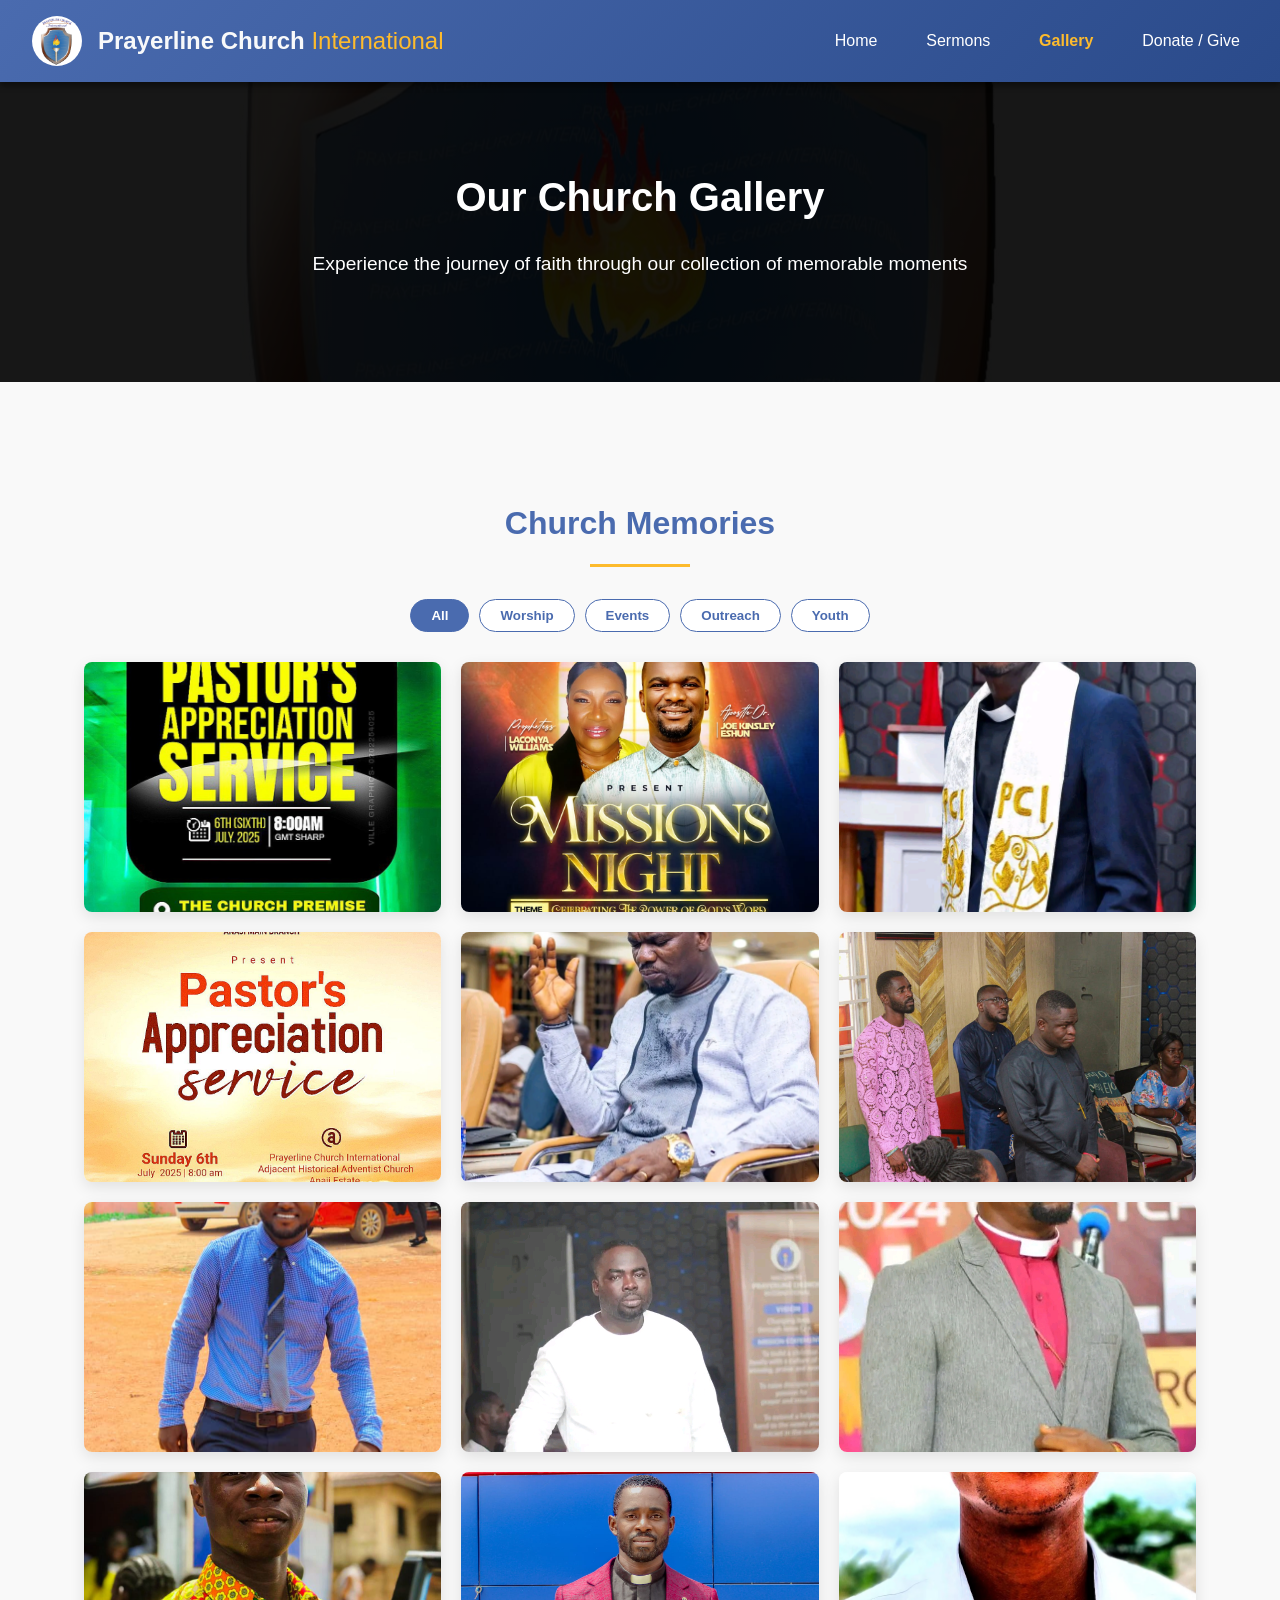
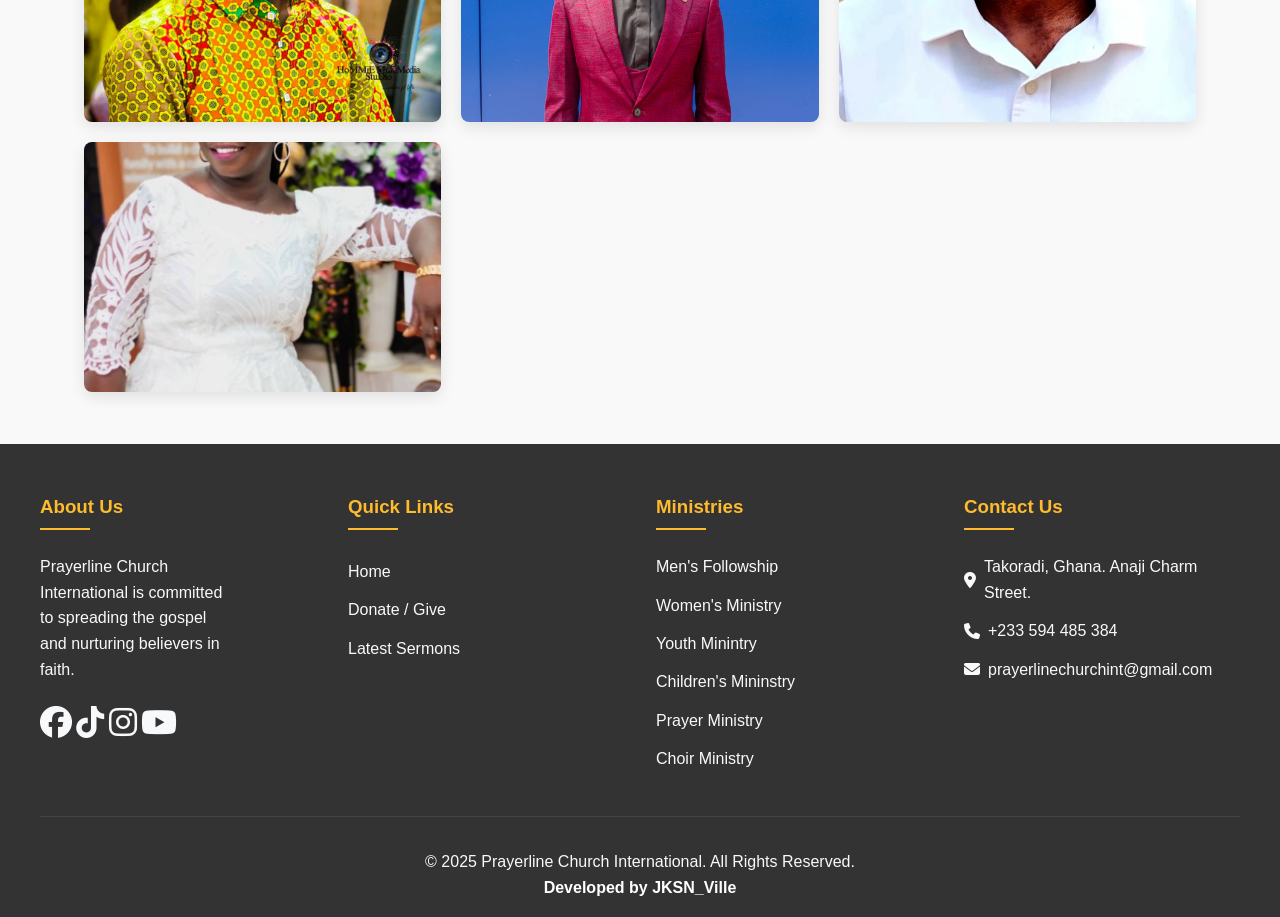
<file: PCLI/gallery.html>
<!DOCTYPE html>
<html lang="en">
<head>
    <meta charset="UTF-8">
    <meta name="viewport" content="width=device-width, initial-scale=1.0">
    <title>Prayerline Church International - Gallery</title>
    <link rel="stylesheet" href="styles.css">
    <link rel="stylesheet" href="https://cdnjs.cloudflare.com/ajax/libs/font-awesome/6.4.0/css/all.min.css">
    <style>
        :root {
            --primary-color: #4a6baf;
            --secondary-color: #f8c537;
            --dark-color: #333;
            --light-color: #f4f4f4;
            --overlay-color: rgba(0, 0, 0, 0.7);
            --transition: all 0.3s ease;
        }

        * {
            margin: 0;
            padding: 0;
            box-sizing: border-box;
        }

        body {
            font-family: 'Segoe UI', Tahoma, Geneva, Verdana, sans-serif;
            line-height: 1.6;
            background-color: #f9f9f9;
            color: var(--dark-color);
        }

        header {
            background: linear-gradient(135deg, var(--primary-color), #2a4a8a);
            color: white;
            padding: 1rem 0;
            box-shadow: 0 2px 10px rgba(0, 0, 0, 0.1);
            position: sticky;
            top: 0;
            z-index: 100;
        }

        .header-container {
            width: 90%;
            max-width: 1200px;
            margin: 0 auto;
            display: flex;
            justify-content: space-between;
            align-items: center;
        }

        .logo {
            display: flex;
            align-items: center;
        }

        .logo img {
            height: 50px;
            margin-right: 15px;
        }

        .logo h1 {
            font-size: 1.5rem;
            font-weight: 700;
        }

        nav ul {
            display: flex;
            list-style: none;
        }

        nav ul li {
            margin-left: 20px;
            position: relative;
        }

        nav ul li a {
            color: white;
            text-decoration: none;
            font-weight: 500;
            transition: var(--transition);
            padding: 5px 10px;
            border-radius: 4px;
        }

        nav ul li a:hover {
            background-color: var(--secondary-color);
            color: var(--dark-color);
        }
   
        .hero {
            background: linear-gradient(rgba(0, 0, 0, 0.7), rgba(0, 0, 0, 0.7)), url('resources/images/logo.jpg') no-repeat center center/cover;
            height: 300px;
            display: flex;
            align-items: center;
            justify-content: center;
            text-align: center;
            color: white;
            position: relative;
        }

        .hero::before {
            content: '';
            position: absolute;
            top: 0;
            left: 0;
            width: 100%;
            height: 100%;
            background-color: var(--overlay-color);
        }

        .hero-content {
            position: relative;
            z-index: 1;
            max-width: 800px;
            padding: 0 20px;
        }

        .hero h2 {
            font-size: 2.5rem;
            margin-bottom: 20px;
            animation: fadeInDown 1s ease;
        }

        .hero p {
            font-size: 1.2rem;
            margin-bottom: 20px;
            animation: fadeInUp 1s ease;
        }

        .btn {
            display: inline-block;
            background-color: var(--secondary-color);
            color: var(--dark-color);
            padding: 10px 20px;
            border: none;
            border-radius: 5px;
            text-decoration: none;
            font-weight: 600;
            transition: var(--transition);
            cursor: pointer;
            animation: fadeIn 1.5s ease;
        }

        .btn:hover {
            background-color: #e0b330;
            transform: translateY(-3px);
            box-shadow: 0 5px 15px rgba(0, 0, 0, 0.2);
        }

        .container {
            width: 90%;
            max-width: 1200px;
            margin: 2rem auto;
            padding: 20px;
        }

        .section-title {
            text-align: center;
            margin-bottom: 2rem;
            position: relative;
        }

        .section-title h2 {
            font-size: 2rem;
            color: var(--primary-color);
            display: inline-block;
            padding-bottom: 10px;
        }

        .section-title h2::after {
            content: '';
            position: absolute;
            width: 80px;
            height: 3px;
            background-color: var(--secondary-color);
            bottom: 0;
            left: 50%;
            transform: translateX(-50%);
        }

        .gallery {
            display: grid;
            grid-template-columns: repeat(auto-fill, minmax(300px, 1fr));
            gap: 20px;
            margin-top: 30px;
        }

        .gallery-item {
            position: relative;
            overflow: hidden;
            border-radius: 8px;
            box-shadow: 0 5px 15px rgba(0, 0, 0, 0.1);
            transition: var(--transition);
            height: 250px;
        }

        .gallery-item:hover {
            transform: translateY(-10px);
            box-shadow: 0 15px 30px rgba(0, 0, 0, 0.2);
        }

        .gallery-item img {
            width: 100%;
            height: 100%;
            object-fit: cover;
            display: flex;
            transition: var(--transition);
        }

        .gallery-item:hover img {
            transform: scale(1.05);
        }

        .gallery-info {
            position: absolute;
            bottom: -100%;
            left: 0;
            width: 100%;
            background: linear-gradient(to top, rgba(0, 0, 0, 0.9), transparent);
            color: white;
            padding: 20px;
            transition: var(--transition);
        }

        .gallery-item:hover .gallery-info {
            bottom: 0;
        }

        .gallery-info h3 {
            margin-bottom: 10px;
            font-size: 1.2rem;
        }

        .gallery-info p {
            font-size: 0.9rem;
            margin-bottom: 15px;
        }

        .download-btn {
            position: absolute;
            top: 15px;
            right: 15px;
            background-color: rgba(255, 255, 255, 0.9);
            width: 40px;
            height: 40px;
            border-radius: 50%;
            display: flex;
            align-items: center;
            justify-content: center;
            opacity: 0;
            transform: translateY(-20px);
            transition: var(--transition);
            cursor: pointer;
            z-index: 2;
        }

        .download-btn:hover {
            background-color: var(--secondary-color);
        }

        .gallery-item:hover .download-btn {
            opacity: 1;
            transform: translateY(0);
        }

        .filter-buttons {
            display: flex;
            justify-content: center;
            flex-wrap: wrap;
            gap: 10px;
            margin-bottom: 30px;
        }

        .filter-btn {
            padding: 8px 20px;
            background-color: white;
            border: 1px solid var(--primary-color);
            color: var(--primary-color);
            border-radius: 30px;
            cursor: pointer;
            transition: var(--transition);
            font-weight: 600;
        }

        .filter-btn:hover, .filter-btn.active {
            background-color: var(--primary-color);
            color: white;
        }

     

        /* Animations */
        @keyframes fadeIn {
            from { opacity: 0; }
            to { opacity: 1; }
        }

        @keyframes fadeInDown {
            from {
                opacity: 0;
                transform: translateY(-30px);
            }
            to {
                opacity: 1;
                transform: translateY(0);
            }
        }

        @keyframes fadeInUp {
            from {
                opacity: 0;
                transform: translateY(30px);
            }
            to {
                opacity: 1;
                transform: translateY(0);
            }
        }

        /* Responsive Design */
        @media (max-width: 768px) {
            .header-container {
                flex-direction: column;
                text-align: center;
            }

            nav ul {
                margin-top: 15px;
                flex-wrap: wrap;
                justify-content: center;
            }

            nav ul li {
                margin: 5px 10px;
            }

            .hero h2 {
                font-size: 2rem;
            }

            .hero p {
                font-size: 1rem;
            }

            .gallery {
                grid-template-columns: repeat(auto-fill, minmax(150px, 1fr));
            }
        }

        @media (max-width: 480px) {
            .gallery {
                grid-template-columns: 1fr;
            }

            .hero h2 {
                font-size: 1.8rem;
            }
        }
    </style>
</head>
<body>
   

    <!-- Header Section -->
        <header class="header">
            <div class="logo-container">
                <img src="resources/images/logo.jpg" alt="Prayerline Church International Logo" class="logo">
                <h1>Prayerline Church <span>International</span></h1>
            </div>
            
            <nav class="nav">
                <button class="mobile-toggle" aria-expanded="false">
                    <span class="bar"></span>
                    <span class="bar"></span>
                    <span class="bar"></span>
                </button>
                
                <ul class="nav-list" data-visible="false">
                    <li><a href="index.html" class="nav-link">Home</a></li>
                    <li><a href="allsermon.html" class="nav-link">Sermons</a></li>
                    <li><a href="#gallery.html" class="nav-link active" id="page-active">Gallery</a></li>
                    <li><a href="give.html" class="nav-link">Donate / Give</a></li>
    
                </ul>
            </nav>
        </header>

    <section class="hero">
        <div class="hero-content">
            <h2>Our Church Gallery</h2>
            <p>Experience the journey of faith through our collection of memorable moments</p>
            <!-- <a href="#gallery" class="btn">View Gallery</a> -->
        </div>
    </section>

    <section class="container" id="gallery">
        <div class="section-title">
            <h2>Church Memories</h2>
        </div>

        <div class="filter-buttons">
            <button class="filter-btn active" data-filter="all">All</button>
            <button class="filter-btn" data-filter="worship">Worship</button>
            <button class="filter-btn" data-filter="events">Events</button>
            <button class="filter-btn" data-filter="outreach">Outreach</button>
            <button class="filter-btn" data-filter="youth">Youth</button>
        </div>

        <div class="gallery">
            <!-- Worship Category -->
            <div class="gallery-item" data-category="worship">
                <img src="resources/images/img1.jpg" alt="Sunday Service">
                <div class="gallery-info">
                    <h3>Sunday Worship Service</h3>
                    <p>Our vibrant Sunday service with the choir leading praise and worship</p>
                    <small>June 12, 2023</small>
                </div>
                <div class="download-btn" data-img="resources/images/img1.jpg">
                    <i class="fas fa-download"></i>
                </div>
            </div>

            <div class="gallery-item" data-category="worship">
                <img src="resources/images/img2.jpg" alt="Choir Performance">
                <div class="gallery-info">
                    <h3>Choir Performance</h3>
                    <p>Our choir ministering during the Easter Sunday service</p>
                    <small>April 9, 2023</small>
                </div>
                <div class="download-btn" data-img="resources/images/img2.jpg">
                    <i class="fas fa-download"></i>
                </div>
            </div>

            <!-- Events Category -->
            <div class="gallery-item" data-category="events">
                <img src="resources/images/img3.jpg" alt="Church Anniversary">
                <div class="gallery-info">
                    <h3>10th Church Anniversary</h3>
                    <p>Celebrating a decade of God's faithfulness to our ministry</p>
                    <small>March 5, 2023</small>
                </div>
                <div class="download-btn" data-img="resources/images/img3.jpg">
                    <i class="fas fa-download"></i>
                </div>
            </div>

            <div class="gallery-item" data-category="events">
                <img src="resources/images/img4.jpg" alt="Christmas Celebration">
                <div class="gallery-info">
                    <h3>Christmas Celebration</h3>
                    <p>Our annual Christmas pageant with the children's ministry</p>
                    <small>December 24, 2022</small>
                </div>
                <div class="download-btn" data-img="resources/images/img4.jpg">
                    <i class="fas fa-download"></i>
                </div>
            </div>

            <!-- Outreach Category -->
            <div class="gallery-item" data-category="outreach">
                <img src="resources/images/founder.jpg" alt="Community Outreach">
                <div class="gallery-info">
                    <h3>Community Outreach</h3>
                    <p>Distributing food and supplies to families in need</p>
                    <small>November 15, 2022</small>
                </div>
                <div class="download-btn" data-img="resources/images/founder.jpg">
                    <i class="fas fa-download"></i>
                </div>
            </div>

            <div class="gallery-item" data-category="outreach">
                <img src="resources/images/img5.jpg" alt="Mission Trip">
                <div class="gallery-info">
                    <h3>Mission Trip</h3>
                    <p>Our team serving in rural communities during summer missions</p>
                    <small>July 2022</small>
                </div>
                <div class="download-btn" data-img="resources/images/img5.jpg">
                    <i class="fas fa-download"></i>
                </div>
            </div>

            <!-- Youth Category -->
            <div class="gallery-item" data-category="youth">
                <img src="resources/images/img6.jpg" alt="Youth Camp">
                <div class="gallery-info">
                    <h3>Youth Summer Camp</h3>
                    <p>Annual youth camp with powerful worship and teachings</p>
                    <small>August 2022</small>
                </div>
                <div class="download-btn" data-img="resources/images/img6.jpg">
                    <i class="fas fa-download"></i>
                </div>
            </div>

            <div class="gallery-item" data-category="youth">
                <img src="resources/images/img7.jpg" alt="Youth Bible Study">
                <div class="gallery-info">
                    <h3>Youth Bible Study</h3>
                    <p>Weekly youth gathering for Bible study and fellowship</p>
                    <small>Ongoing</small>
                </div>
                <div class="download-btn" data-img="resources/images/img7.jpg">
                    <i class="fas fa-download"></i>
                </div>
            </div>

            <!-- Additional Images -->
            <div class="gallery-item" data-category="worship">
                <img src="resources/images/img8.jpg" alt="Baptism Service">
                <div class="gallery-info">
                    <h3>Baptism Service</h3>
                    <p>Celebrating new believers taking the step of baptism</p>
                    <small>January 15, 2023</small>
                </div>
                <div class="download-btn" data-img="resources/images/img8.jpg">
                    <i class="fas fa-download"></i>
                </div>
            </div>

            <div class="gallery-item" data-category="events">
                <img src="resources/images/img9.jpg" alt="Women's Conference">
                <div class="gallery-info">
                    <h3>Women's Conference</h3>
                    <p>Annual gathering for women to grow in faith and fellowship</p>
                    <small>May 20, 2023</small>
                </div>
                <div class="download-btn" data-img="resources/images/img9.jpg">
                    <i class="fas fa-download"></i>
                </div>
            </div>

            <div class="gallery-item" data-category="outreach">
                <img src="resources/images/img10.jpg" alt="School Supplies Drive">
                <div class="gallery-info">
                    <h3>School Supplies Drive</h3>
                    <p>Providing backpacks and supplies for local students</p>
                    <small>August 5, 2022</small>
                </div>
                <div class="download-btn" data-img="resources/images/img10.jpg">
                    <i class="fas fa-download"></i>
                </div>
            </div>

            <div class="gallery-item" data-category="youth">
                <img src="resources/images/jksn.png" alt="Youth Worship Night">
                <div class="gallery-info">
                    <h3>Youth Worship Night</h3>
                    <p>Special evening of worship led by our youth ministry</p>
                    <small>October 14, 2022</small>
                </div>
                <div class="download-btn" data-img="resources/images/jksn.png">
                    <i class="fas fa-download"></i>
                </div>
            </div>

             <div class="gallery-item" data-category="youth">
                <img src="resources/images/img12.jpg" alt="Youth Worship Night">
                <div class="gallery-info">
                    <h3>Youth Worship Night</h3>
                    <p>Special evening of worship led by our youth ministry</p>
                    <small>October 14, 2022</small>
                </div>
                <div class="download-btn" data-img="resources/images/img12.jpg">
                    <i class="fas fa-download"></i>
                </div>
            </div>

        </div>
    </section>

    <!-- Back to Top Button -->
        <button id="backToTop" class="back-to-top" aria-label="Back to top">
            <i class="fas fa-arrow-up"></i>
        </button>

        <!-- Footer Section -->
        <!-- <a href="give.html" class="fixed-give-btn" aria-label="Give to Prayerline Church International"><i class="fas fa-hand-holding-heart"></i>Donate</a> -->
        <footer class="footer">
            <div class="footer-content">
                <div class="footer-section about">
                    <h3>About Us</h3>
                    <p>Prayerline Church International is committed to spreading the gospel and nurturing believers in faith.</p>
                    <div class="socials">
                        <a href="#"><i class="fab fa-facebook"></i></a>
                        <a href="#"><i class="fab fa-tiktok"></i></a>
                        <a href="#"><i class="fab fa-instagram"></i></a>
                        <a href="#"><i class="fab fa-youtube"></i></a>
                    </div>
                </div>
                
                <div class="footer-section links">
                    <h3>Quick Links</h3>
                    <ul>
                        <li><a href="index.html">Home</a></li>
                        <li><a href="give.html">Donate / Give</a></li>
                        <li><a href="allsermon.html">Latest Sermons</a></li>
                     

                        
                    </ul>
                </div>

                
                <div class="footer-section contact">
                    <h3>Ministries</h3>
                    <p>Men's Followship</p>
                    <p>Women's Ministry</p>
                    <p>Youth Minintry</p>
                    <p>Children's Mininstry</p>
                    <p>Prayer Ministry</p>
                    <p>Choir Ministry</p>
                    </div>
                
                <div class="footer-section contact">
                    <h3>Contact Us</h3>
                    <p><i class="fas fa-map-marker-alt"></i> Takoradi, Ghana. Anaji Charm Street.</p>
                    <p><i class="fas fa-phone"></i> +233 594 485 384</p>
                    <p><i class="fas fa-envelope"></i> prayerlinechurchint@gmail.com</p>
                </div>
            </div>
            <div class="footer-bottom">
            <p>&copy; 2025 Prayerline Church International. All Rights Reserved. <br>
                <a href="http://vercel.com/jacksonville-projects" target="_blank" rel="noopener noreferrer" class="jackson">
                Developed by JKSN_Ville
                </a>
            </p>
        </div>
    
        </footer>
    </div>

    <script>
        
        // Filter gallery items
        document.addEventListener('DOMContentLoaded', function() {
            const filterButtons = document.querySelectorAll('.filter-btn');
            const galleryItems = document.querySelectorAll('.gallery-item');

            filterButtons.forEach(button => {
                button.addEventListener('click', () => {
                    // Remove active class from all buttons
                    filterButtons.forEach(btn => btn.classList.remove('active'));
                    // Add active class to clicked button
                    button.classList.add('active');
                    
                    const filterValue = button.getAttribute('data-filter');

                    galleryItems.forEach(item => {
                        if (filterValue === 'all' || item.getAttribute('data-category') === filterValue) {
                            item.style.display = 'block';
                            // Add animation
                            item.style.animation = 'fadeIn 0.5s ease';
                        } else {
                            item.style.display = 'none';
                        }
                    });
                });
            });

            // Download functionality
            const downloadButtons = document.querySelectorAll('.download-btn');
            downloadButtons.forEach(button => {
                button.addEventListener('click', function(e) {
                    e.stopPropagation();
                    const imgUrl = this.getAttribute('data-img');
                    downloadImage(imgUrl);
                });
            });

            function downloadImage(url) {
                fetch(url)
                    .then(response => response.blob())
                    .then(blob => {
                        const blobUrl = window.URL.createObjectURL(blob);
                        const a = document.createElement('a');
                        a.href = blobUrl;
                        a.download = 'prayerline-church-' + Date.now() + '.jpg';
                        document.body.appendChild(a);
                        a.click();
                        document.body.removeChild(a);
                        window.URL.revokeObjectURL(blobUrl);
                        
                        // Show download confirmation
                        const downloadConfirmation = document.createElement('div');
                        downloadConfirmation.textContent = 'Download started!';
                        downloadConfirmation.style.position = 'fixed';
                        downloadConfirmation.style.bottom = '20px';
                        downloadConfirmation.style.right = '20px';
                        downloadConfirmation.style.backgroundColor = 'var(--primary-color)';
                        downloadConfirmation.style.color = 'white';
                        downloadConfirmation.style.padding = '10px 20px';
                        downloadConfirmation.style.borderRadius = '5px';
                        downloadConfirmation.style.boxShadow = '0 3px 10px rgba(0,0,0,0.2)';
                        downloadConfirmation.style.zIndex = '1000';
                        downloadConfirmation.style.animation = 'fadeIn 0.3s ease';
                        document.body.appendChild(downloadConfirmation);
                        
                        setTimeout(() => {
                            downloadConfirmation.style.animation = 'fadeIn 0.3s ease reverse';
                            setTimeout(() => {
                                document.body.removeChild(downloadConfirmation);
                            }, 300);
                        }, 2000);
                    })
                    .catch(error => {
                        console.error('Download error:', error);
                        alert('Failed to download image. Please try again.');
                    });
            }

            // Smooth scrolling for anchor links
            document.querySelectorAll('a[href^="#"]').forEach(anchor => {
                anchor.addEventListener('click', function(e) {
                    e.preventDefault();
                    document.querySelector(this.getAttribute('href')).scrollIntoView({
                        behavior: 'smooth'
                    });
                });
            });
        });
    </script>
    <script src="js/script.js"></script>
</body>
</html>
</file>
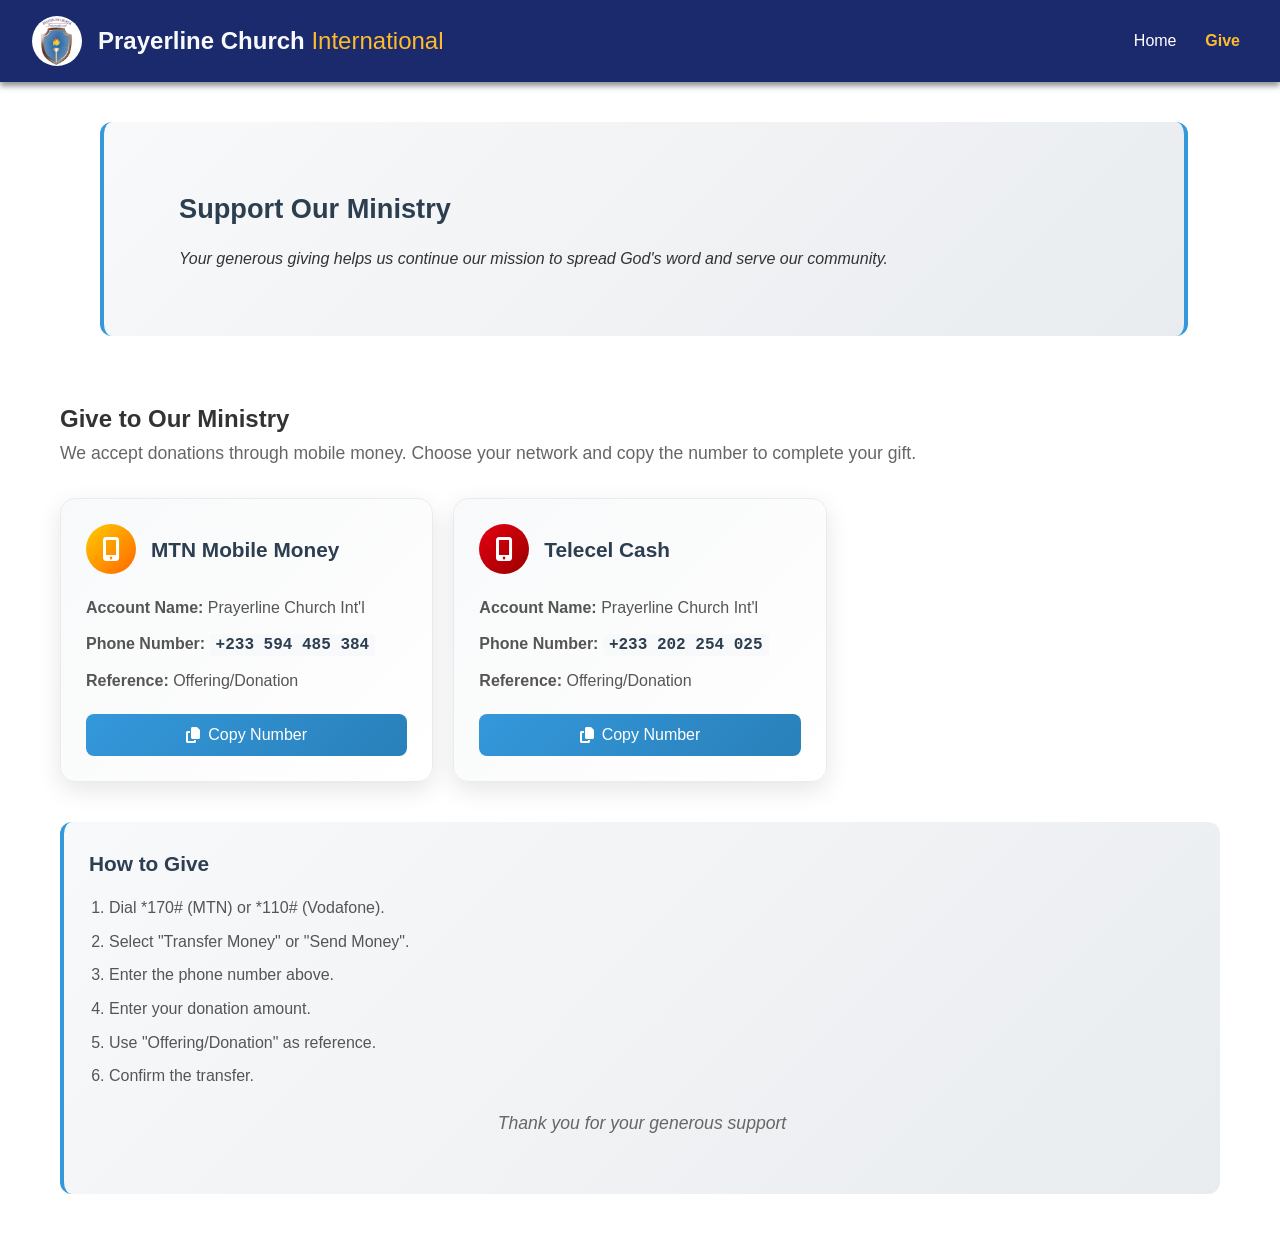
<file: PCLI/give.html>
<!DOCTYPE html>
<html lang="en">
<head>
    <meta charset="UTF-8">
    <meta name="viewport" content="width=device-width, initial-scale=1.0">
    <title>Give - Support Our Ministry | Prayerline Church International</title>
    <meta name="description" content="Support Prayerline Church International through mobile money donations. Your generous giving helps us spread God's word and serve our community in Ghana.">
    <link rel="stylesheet" href="styles.css">
    <link rel="stylesheet" href="https://cdnjs.cloudflare.com/ajax/libs/font-awesome/6.4.0/css/all.min.css">
    <link rel="icon" href="resources/images/logo.jpg" type="image/png">
</head>
<body>
    <style>
         #page-active
     {
        color:#fdbb2d;
        font-weight: 900;
     }
    
     .hero-section
     {
       background: linear-gradient(135deg, #f8f9fa 0%, #e9ecef 100%);
       padding: 45px;
       margin-top: 40px;
       border-radius: 12px;
       border-left: 4px solid #3498db;
       border-right: 4px solid #3498db;
       width: 85%;
       margin-left: 100px;
     }
    
.hero-content h1
{
    color: #2c3e50;
    margin-bottom: 15px;
    font-size: 1.3rem;
    font-weight: 600;
    margin-top: 20px;
    font-size: 1.7rem;
    margin-left: 30px;
}
.hero-content p
{
    margin: 0 0 20px 0;
    padding-left: 30px;
    font-style: italic;
}
@media (max-width: 768px)
{
      .hero-section
     {
       padding: 25px;
       width: 80%;
       margin-left: 50px;
     }
    
}
    
    </style>
    <div class="wrapper">
        <header class="header">
            <div class="logo-container">
                <img src="resources/images/logo.jpg" alt="Prayerline Church International Logo" class="logo">
                <h1>Prayerline Church <span>International</span></h1>
            </div>
            <nav class="nav">
                <button class="mobile-toggle" aria-expanded="false">
                    <span class="bar"></span>
                    <span class="bar"></span>
                    <span class="bar"></span>
                </button>
                <ul class="nav-list" data-visible="false">
                    <li><a href="index.html" class="nav-link">Home</a></li>
                    <li><a href="give.html" class="nav-link active" id="page-active">Give</a></li>
                </ul>
            </nav>
        </header>
        <main id="main-content">
            <section class="hero-section">
                <div class="hero-content">
                    <h1>Support Our Ministry</h1>
                    <p>Your generous giving helps us continue our mission to spread God's word and serve our community.</p>
                </div>
            </section>
            <section id="donation" class="section">
                <div class="donation-container">
                    <div class="donation-content">
                        <div class="donation-text">
                            <h2>Give to Our Ministry</h2>
                            <p>We accept donations through mobile money. Choose your network and copy the number to complete your gift.</p>
                            <div class="mobile-money-options">
                                <div class="mobile-money-card">
                                    <div class="network-header">
                                        <div class="network-icon mtn"><i class="fas fa-mobile-alt"></i></div>
                                        <h2>MTN Mobile Money</h2>
                                    </div>
                                    <div class="account-details">
                                        <p><strong>Account Name:</strong> Prayerline Church Int'l</p>
                                        <p><strong>Phone Number:</strong> <span class="phone-number">+233 594 485 384</span></p>
                                        <p><strong>Reference:</strong> Offering/Donation</p>
                                    </div>
                                    <button class="copy-btn" type="button" data-phone="+233594485384"><i class="fas fa-copy"></i> Copy Number</button>
                                </div>
                                <div class="mobile-money-card">
                                    <div class="network-header">
                                        <div class="network-icon vodafone"><i class="fas fa-mobile-alt"></i></div>
                                        <h2>Telecel Cash</h2>
                                    </div>
                                    <div class="account-details">
                                        <p><strong>Account Name:</strong> Prayerline Church Int'l</p>
                                        <p><strong>Phone Number:</strong> <span class="phone-number">+233 202 254 025</span></p>
                                        <p><strong>Reference:</strong> Offering/Donation</p>
                                    </div>
                                    <button class="copy-btn" type="button" data-phone="+233594485384"><i class="fas fa-copy"></i> Copy Number</button>
                                </div>
                                <!-- <div class="mobile-money-card">
                                    <div class="network-header">
                                        <div class="network-icon airtel"><i class="fas fa-mobile-alt"></i></div>
                                        <h2>AirtelTigo Money</h2>
                                    </div>
                                    <div class="account-details">
                                        <p><strong>Account Name:</strong> Prayerline Church Int'l</p>
                                        <p><strong>Phone Number:</strong> <span class="phone-number">+233 594 485 384</span></p>
                                        <p><strong>Reference:</strong> Offering/Donation</p>
                                    </div>
                                    <button class="copy-btn" type="button" data-phone="+233594485384"><i class="fas fa-copy"></i> Copy Number</button>
                                </div> -->
                            </div>
                            <div class="giving-info">
                                <h2>How to Give</h2>
                                <ol>
                                    <li>Dial *170# (MTN) or *110# (Vodafone).</li>
                                    <li>Select "Transfer Money" or "Send Money".</li>
                                    <li>Enter the phone number above.</li>
                                    <li>Enter your donation amount.</li>
                                    <li>Use "Offering/Donation" as reference.</li>
                                    <li>Confirm the transfer.</li>
                                </ol>
                                <p class="thank-you">Thank you for your generous support</p>
                            </div>
                        </div>

                    </div>
                    <!-- or *126# (AirtelTigo) -->
                </div>
            </section>
        </main>

        
        <button id="backToTop" class="back-to-top" aria-label="Back to top">
            <i class="fas fa-arrow-up"></i>
        </button>
      
    </div>
    </div>
    <script src="js/script.js"></script>
</body>
</html>
</file>
<file: PCLI/styles.css>
:root {
    --primary-color: #1a2a6c;
    --secondary-color: #b21f1f;
    --accent-color: #fdbb2d;
    --light-color: #f8f9fa;
    --dark-color: #354034;
    --text-color: #333;
    --text-light: #f8f9fa;
    --shadow: 0 4px 6px rgba(0, 0, 0, 0.432);
    --transition: all 0.3s ease;
    --transition-slow: all 0.6s ease;
}

* {
    margin: 0;
    padding: 0;
    box-sizing: border-box;
}

body {
    font-family: 'Segoe UI', Tahoma, Geneva, Verdana, sans-serif;
    line-height: 1.6;
    color: var(--text-color);
    background-color: var(--light-color);
    overflow-x: hidden;
    animation: fadeIn 1s ease;
}

@keyframes fadeIn {
    from { opacity: 0; }
    to { opacity: 1; }
}
  #page-active
     {
        color:#fdbb2d;
        font-weight: 900;
     }

.wrapper {
    min-height: 100vh;
    display: flex;
    flex-direction: column;
    position: relative;
}

/* Header Styles */
.header {
    background-color: var(--primary-color);
    color: var(--text-light);
    padding: 1rem 2rem;
    display: flex;
    justify-content: space-between;
    align-items: center;
    box-shadow: var(--shadow);
    position: sticky;
    top: 0;
    z-index: 1000;
    transition: var(--transition);
}

.logo-container {
    display: flex;
    align-items: center;
    gap: 1rem;
    transition: var(--transition);
}

.logo {
    width: 50px;
    height: 50px;
    border-radius: 50%;
    object-fit: cover;
    transition: var(--transition);
}

.logo-container h1 {
    font-size: 1.5rem;
    font-weight: 700;
    transition: var(--transition);
}

.logo-container h1 span {
    color: var(--accent-color);
    font-weight: 300;
}

/* Navigation Styles */
.nav {
    position: relative;
}

.nav-list {
    display: flex;
    gap: 0.8rem;
    list-style: none;
    transition: var(--transition-slow);
}

.nav-link {
    color: white;
    text-decoration: none;
    font-weight: lighter;
    padding: 0.5rem 0.5rem;
    border-radius: 4px;
    transition: var(--transition);
    position: relative;
    font-weight: 300;
}

.nav-link:hover, .nav-link.active {
    background-color: rgba(255, 255, 255, 0.1);
    color: var(--accent-color);
}

.nav-link::after {
    content: '';
    position: absolute;
    bottom: 0;
    left: 50%;
    transform: translateX(-50%);
    width: 0;
    height: 2px;
    background-color: var(--accent-color);
    transition: var(--transition);
}

.nav-link:hover::after, .nav-link.active::after {
   width: 70%;
} 

/* Mobile Toggle Button */
.mobile-toggle {
    display: none;
    background: transparent;
    border: none;
    cursor: pointer;
    padding: 0.5rem;
    z-index: 1001;
    transition: var(--transition);
}

.bar {
    display: block;
    width: 25px;
    height: 3px;
    margin: 5px auto;
    background-color: var(--text-light);
    transition: var(--transition-slow);
    transform-origin: center;
}

/* Main Content Styles */
#main-content {
    flex: 1;
    background-color: white;
}

.section {
    padding: 4rem 2rem;
    max-width: 1700px;
    margin: 0 auto;
    opacity: 1;
    transform: translateY(0);
    transition: opacity 0.6s ease, transform 0.6s ease;
}

.section.visible {
    opacity: 1;
    transform: translateY(0);
}

.section-title {
    text-align: center;
    margin-bottom: 2rem;
    color: var(--primary-color);
    position: relative;
    padding-bottom: 0.5rem;
    animation: fadeInUp 0.8s ease;
}

@keyframes fadeInUp {
    from {
        opacity: 0;
        transform: translateY(20px);
    }
    to {
        opacity: 1;
        transform: translateY(0);
    }
}

.section-title::after {
    content: '';
    position: absolute;
    bottom: 0;
    left: 50%;
    transform: translateX(-50%);
    width: 100px;
    height: 3px;
    background-color: var(--accent-color);
    animation: expand 0.8s ease;
}

@keyframes expand {
    from { width: 0; }
    to { width: 100px; }
}

/* Home Section */
.hero {
    background: linear-gradient(rgba(0, 0, 0, 0.7), rgba(0, 0, 0, 0.7)), url('resources/images/logo.jpg') no-repeat center center/cover;
    color: white;
            height: 100vh;
            display: flex;
            flex-direction: column;
            justify-content: center;
            align-items: center;
            text-align: center;
            padding: 0 2rem;
            position: relative;
            overflow: hidden;
}


.hero-content {
    width: 100%;
    animation: fadeIn 1.5s ease;
    
}

.hero h2 {
    font-size: 3rem;
    margin-bottom: 1rem;
    animation: fadeInUp 7s ease;
   /* text-transform:uppercase;*/
}    

.hero p {
    text-align: center;
    font-size: 1.2rem;
    margin-bottom: 2rem;
    animation: fadeInUp 1.2s ease;
}

.btn {
    display: inline-block;
    background-color: var(--accent-color);
    color: var(--dark-color);
    padding: 0.8rem 1.5rem;
    border: none;
    border-radius: 4px;
    text-decoration: none;
    font-weight: 600;
    cursor: pointer;
    transition: var(--transition);
    box-shadow: var(--shadow);
    animation: fadeInUp 1.4s ease;
}

.btn:hover {
    transform: translateY(-3px);
    box-shadow: 0 6px 12px rgba(0, 0, 0, 0.15);
    background-color: #ffc107;
}

.btn:active {
    transform: translateY(1px);
}

/* About Section */
.about-content {
    display: grid;
    grid-template-columns: 1fr 1fr;
    gap: 2rem;
    align-items: center;
}

.about-text {
    animation: fadeInLeft 0.8s ease;
    /* margin-top: 5%; */
}
.about-text h3
{
     color: #1a2a6c;
}

@keyframes fadeInLeft {
    from {
        opacity: 0;
        transform: translateX(-20px);
    }
    to {
        opacity: 1;
        transform: translateX(0);
    }
}

.about-img {
    width: 100%;
    border-radius: 8px;
    box-shadow: var(--shadow);
    transition: var(--transition-slow);
    animation: fadeInRight 0.8s ease;
}

@keyframes fadeInRight {
    from {
        opacity: 0;
        transform: translateX(20px);
    }
    to {
        opacity: 1;
        transform: translateX(0);
    }
}

.about-img:hover {
    transform: scale(1.02) rotate(1deg);
}

/* Founder Section */
.founder-container {
    display: grid;
    grid-template-columns: 1fr 2fr;
    gap: 2rem;
    align-items: center;
    background-color: rgba(26, 42, 108, 0.05);
    padding: 2rem;
    border-radius: 8px;
    box-shadow: var(--shadow);
    transition: var(--transition);
}

.founder-container:hover {
    transform: translateY(-5px);
    box-shadow: 0 10px 20px rgba(0, 0, 0, 0.1);
}

.founder-img-container {
    position: relative;
    animation: fadeInLeft 0.8s ease;
}

.founder-img {
    width: 100%;
    border-radius: 8px;
    box-shadow: var(--shadow);
    transition: var(--transition);
}

.founder-img:hover {
    transform: scale(1.03);
}

.founder-social {
    display: flex;
    justify-content: center;
    gap: 1rem;
    margin-top: 1rem;
}

.founder-social a {
    color: var(--primary-color);
    font-size: 1.2rem;
    transition: var(--transition);
}

.founder-social a:hover {
    color: var(--accent-color);
    transform: translateY(-3px);
}

.founder-info {
    animation: fadeInRight 0.8s ease;
}

.founder-info h3 {
    color: var(--primary-color);
    font-size: 1.8rem;
    margin-bottom: 0.5rem;
   
}

.founder-title {
    color: var(--secondary-color);
    font-weight: 600;
    margin-bottom: 1rem;
    font-style: italic;
   
}

.founder-contact {
    margin-top: 1.5rem;
}

.founder-contact p {
    display: flex;
    align-items: center;
    gap: 0.5rem;
    margin-bottom: 0.8rem;
    color: var(--primary-color);
}
.founder-contact i {
    color: var(--accent-color);
    width: 20px;
}


/* Sermons Section */

/* Contact Section */
.contact-container {
    display: grid;
    grid-template-columns: 1fr 1fr;
    gap: 2rem;
    padding-bottom: 10%;
}

.contact-info {
    display: flex;
    flex-direction: column;
    gap: 1.5rem;
    animation: fadeInLeft 0.8s ease;
}

.contact-item {
    display: flex;
    align-items: flex-start;
    gap: 1rem;
    transition: var(--transition);
    padding: 1rem;
    border-radius: 8px;
    background-color: white;
    box-shadow: 0 1px 2px rgba(0, 0, 0, 0.1);
    /* font: 1em sans-serif; */
}

.contact-item:hover {
    background-color: rgba(26, 42, 108, 0.05);
    transform: translateX(5px);
}

.contact-icon {
    font-size: 1.5rem;
    color: var(--accent-color);
    transition: var(--transition);
}

.contact-item:hover .contact-icon {
    transform: scale(1.2);
}

.contact-form {
    background-color: white;
    padding: 2rem;
    border-radius: 8px;
    box-shadow: var(--shadow);
    animation: fadeInRight 0.8s ease;
    transition: var(--transition);
}

.contact-form:hover {
    box-shadow: 0 10px 20px rgba(0, 0, 0, 0.1);
}

.form-group {
    margin-bottom: 1.5rem;
    transition: var(--transition);
}

.form-label {
    display: block;
    margin-bottom: 0.5rem;
    font-weight: 600;
}

.form-input, .form-textarea {
    width: 100%;
    padding: 0.8rem;
    border: 1px solid #ddd;
    border-radius: 4px;
    font-family: inherit;
    transition: var(--transition);
}

.form-input:focus, .form-textarea:focus {
    outline: none;
    border-color: var(--primary-color);
    box-shadow: 0 0 0 3px rgba(26, 42, 108, 0.2);
    transform: translateY(-2px);
}

.form-textarea {
    min-height: 150px;
    resize: vertical;
}

.submit-btn {
    background-color: var(--primary-color);
    color: white;
    padding: 0.8rem 1.5rem;
    border: none;
    border-radius: 4px;
    font-weight: 600;
    cursor: pointer;
    transition: var(--transition);
    width: 100%;
}

.submit-btn:hover {
    background-color: #0d1a4a;
    transform: translateY(-3px);
}

.submit-btn:disabled {
    opacity: 0.7;
    cursor: not-allowed;
    transform: none;
}

/* Form Messages */
.success-message {
    background-color: #d4edda;
    color: #155724;
    padding: 12px;
    border-radius: 4px;
    border: 1px solid #c3e6cb;
    font-weight: 500;
}

.error-message {
    background-color: #f8d7da;
    color: #721c24;
    padding: 12px;
    border-radius: 4px;
    border: 1px solid #f5c6cb;
    font-weight: 500;
}

.map-container {
    margin-top: 2rem;
    height: 450px;
    border-radius: 8px;
    overflow: hidden;
    box-shadow: var(--shadow);
    transition: var(--transition);
    width: 100%;
    display: flex;
    gap: 5rem;
}
.map-container iframe
{
    width: 60%;
}

.map-container section
{
    padding-top: 5rem;
    margin-right: 10px;
    width: 40%;
    text-align: center;
}

.map-container:hover {
    box-shadow: 0 10px 10px rgba(0, 0, 0, 0.15);
    transform: translateY(1px);
}

/* Back to Top Button */
.back-to-top {
    position: fixed;
    bottom: 2rem;
    right: 2rem;
    width: 50px;
    height: 50px;
    background-color: var(--primary-color);
    color: white;
    border: none;
    border-radius: 50%;
    cursor: pointer;
    display: flex;
    align-items: center;
    justify-content: center;
    font-size: 1.2rem;
    box-shadow: var(--shadow);
    z-index: 999;
    opacity: 0;
    visibility: hidden;
    transition: var(--transition);
    transform: translateY(20px);
}

.back-to-top.visible {
    opacity: 1;
    visibility: visible;
    transform: translateY(0);
}

.back-to-top:hover {
    background-color: var(--secondary-color);
    transform: translateY(-5px) scale(1.1);
}

/* Footer Styles */
.footer {
    background-color: var(--dark-color);
    color: var(--text-light);
    padding: 3rem 2rem 1rem;
}

.footer-content {
    display: grid;
    grid-template-columns: repeat(auto-fit, minmax(250px, 1fr));
    gap: 2rem;
    max-width: 1200px;
    margin: 0 auto;
}

.footer-section {
    margin-bottom: 2rem;
    transition: var(--transition);
}

.footer-section:hover {
    transform: translateY(-5px);
}

.footer-section h3 {
    margin-bottom: 1.5rem;
    color: var(--accent-color);
    position: relative;
    padding-bottom: 0.5rem;
}

.footer-section h3::after {
    content: '';
    position: absolute;
    bottom: 0;
    left: 0;
    width: 50px;
    height: 2px;
    background-color: var(--accent-color);
    transition: var(--transition);
}

.footer-section:hover h3::after {
    width: 70px;
}

.footer-section.about p {
    margin-bottom: 1rem;
    width: 70%;
}

.socials a {
    color: var(--text-light);
    font-size: 2rem;
    transition: var(--transition);
    gap: 1rem;
}

.socials a:hover {
    color: var(--accent-color);
    transform: translateY(-3px) scale(1.2);
}

.footer-section.links ul {
    list-style: none;
    width: 60%;
}

.footer-section.links li {
    margin-bottom: 0.2rem;
    transition: var(--transition);
  
}

.footer-section.links li:hover {
    transform: translateX(5px);
}

.footer-section.links a {
    color: var(--text-light);
    text-decoration: none;
    transition: var(--transition);
    display: block;
    padding: 0.3rem 0;
    /* margin-left: 10%; */
}

.footer-section.links a:hover {
    color: var(--accent-color);
    padding-left: 5px;
}

.footer-section.contact p {
    display: flex;
    align-items: center;
    gap: 0.5rem;
    margin-bottom: 0.8rem;
    transition: var(--transition);
}

.footer-section.contact p:hover {
    color: var(--accent-color);
    transform: translateX(5px);
}

.footer-bottom {
    text-align: center;
    padding-top: 2rem;
    border-top: 1px solid #444;
    max-width: 1200px;
    margin: 0 auto;
}

/* Responsive Styles */
@media (max-width: 992px) {
    .about-content, .contact-container, .founder-container {
        grid-template-columns: 1fr;
    }
    
    .contact-form {
       order: -1;
    }
    
.map-container {
    margin-top: 2rem;
    margin-bottom: 3rem;
    height: 450px;
    border-radius: 8px;
     overflow: hidden;
    box-shadow: var(--shadow);
    transition: var(--transition);
    width: 100%;
    display: block;
    gap: 1rem;
}

.map-container section 
{
    width: 100%;
    margin-bottom: 0;
    text-align: center;
    padding-top: 2rem;
}

.map-container iframe
{
    width: 100%;
    height: 200px;
}
    
    .founder-img-container {
        max-width: 400px;
        margin: 0 auto;
    }
    .logo-container h1
    {
        font-size: 15px;
        margin-left: -10px;
    }
    
  .logo
    {
    width: 30px;
    height: 30px;
    border-radius: 60%;
    object-fit: cover;
    transition: var(--transition);
}
.allsermons .btn
{
    margin-left: 20%;
    width: 50%;
}
.about-text
{
    margin-top: 0;
}
 

}


@media (max-width: 768px) {
    .mobile-toggle {
        display: block;
    }
    
    .nav-list {
        position: fixed;
        top: 80px;
        /* left: 100%; */
        right: 0;
        width: 30%;
       /* background-color: var(--primary-color);*/
       background: linear-gradient(rgba(0, 0, 0, 0.4), rgba(0, 0, 0, 0.3));
        flex-direction: column;
        align-items: center;
        padding: 2rem 0;
        clip-path: circle(0px at 90% -10%);
        transition: all 0.5s ease-out;
        pointer-events: none;
        font-weight:600;
    }
    .nav-list a
    {
        font-weight:600;
    }
    
    .nav-list[data-visible="true"] {
        clip-path: circle(1000px at 90% -10%);
        pointer-events: all;
    }
    
    .mobile-toggle[aria-expanded="true"] .bar:nth-child(1) {
        transform: rotate(45deg) translate(5px, 5px);
    }
    
    .mobile-toggle[aria-expanded="true"] .bar:nth-child(2) {
        opacity: 0;
    }
    
    .mobile-toggle[aria-expanded="true"] .bar:nth-child(3) {
        transform: rotate(-45deg) translate(7px, -6px);
    }
    
    .hero h2 {
        font-size: 2.5rem;
    }
    
    .section {
        padding: 3rem 1.5rem;
    }
}

@media (max-width: 576px) {
    .header {
        padding: 1rem;
    }
    
    .hero h2 {
        font-size: 2rem;
    }
    
    .hero h2 {
    font-size: 1.5rem;
    margin-bottom: 1rem;
    animation: fadeInUp 7s ease;
    
}    
    
    .footer-content {
        grid-template-columns: 1fr;
    }
    
    .back-to-top {
        width: 40px;
        height: 40px;
        font-size: 1rem;
        bottom: 1rem;
        right: 1rem;
    }
    
}

/* Branches Page Styles */
.branches-container {
    display: grid;
    grid-template-columns: repeat(auto-fill, minmax(350px, 1fr));
    gap: 2rem;
}

.branch-card {
    background-color: white;
    border-radius: 8px;
    overflow: hidden;
    box-shadow: var(--shadow);
    transition: var(--transition-slow);
    animation: fadeInUp 0.6s ease;
    height: max-content;
}

.branch-card:hover {
    transform: translateY(-10px);
    box-shadow: 0 15px 30px rgba(0, 0, 0, 0.15);
}

.branch-img {
    width: 70%;
    margin-left: 4rem;
    height: 350px;
    object-fit: fill;
    transition: var(--transition);
}

.branch-card:hover .branch-img {
    transform: scale(1.1);
}

.branch-info {
    padding: 1.5rem;
    margin-left: 50px;
}

.branch-info h3 {
    color: var(--primary-color);
    margin-bottom: 1rem;
    transition: var(--transition);
}

.branch-card:hover .branch-info h3 {
    color: var(--secondary-color);
}

.branch-info p {
    margin-bottom: 0.8rem;
    display: flex;
    align-items: center;
    gap: 0.5rem;
    font-size: 1rem;
    margin-bottom: 10px;
}

.branch-info i {
    color: var(--accent-color);
    width: 20px;
}
@media (max-width: 768px)
{
    .branch-card
    {
        margin-left: -0.7rem;
    }
    .branch-img
    {
        margin-left: 3.3rem;
    }
    .branch-info
    {
        margin-left: 30px;
    }
}

@media (max-width: 992px)
{
    .branch-card
    {
        margin-left: -0.7rem;
    }
    .branch-img
    {
        margin-left: 3.3rem;
    }
    .branch-info
    {
        margin-left: 30px;
    }
}

@media (max-width: 576px)
{
    .branch-card
    {
        margin-left: -0.7rem;
    }
    .branch-img
    {
        margin-left: 3.3rem;
    }
    .branch-info
    {
        margin-left: 30px;
    }
}





/* Audio Player Styles */
.audio-player {
    margin: 1rem 0;
    width: 100%;
}

.sermon-audio {
    width: 100%;
    border-radius: 8px;
    box-shadow: var(--shadow);
    transition: var(--transition);
}

.sermon-audio:hover {
    box-shadow: 0 6px 12px rgba(0, 0, 0, 0.15);
}

/* Gallery Section Styles */
.gallery-container {
    display: grid;
    grid-template-columns: repeat(auto-fill, minmax(350px, 1fr));
    gap: 2rem;
}
#gallery
{
    margin-top: 6rem;
}

.gallery-item {
    background-color: white;
    border-radius: 8px;
    overflow: hidden;
    box-shadow: var(--shadow);
    transition: var(--transition-slow);
    animation: fadeInUp 0.6s ease;
}

.gallery-item:hover {
    transform: translateY(-10px);
    box-shadow: 0 15px 30px rgba(0, 0, 0, 0.15);
}

.gallery-img-container {
    position: relative;
    overflow: hidden;
    height: 250px;
}

.gallery-img {
    width: 100%;
    height: 100%;
    object-fit: cover;
    transition: var(--transition);
}

.gallery-item:hover .gallery-img {
    transform: scale(1.1);
}

.gallery-overlay {
    position: absolute;
    top: 0;
    left: 0;
    width: 100%;
    height: 100%;
    background-color: rgba(0, 0, 0, 0.5);
    display: flex;
    align-items: center;
    justify-content: center;
    opacity: 0;
    transition: var(--transition);
}

.gallery-item:hover .gallery-overlay {
    opacity: 1;
}

.gallery-download-btn {
    background-color: var(--accent-color);
    color: var(--dark-color);
    width: 50px;
    height: 50px;
    border: none;
    border-radius: 50%;
    font-size: 1.2rem;
    cursor: pointer;
    transition: var(--transition);
    display: flex;
    align-items: center;
    justify-content: center;
}

.gallery-download-btn:hover {
    background-color: var(--primary-color);
    color: white;
    transform: scale(1.2);
}

.gallery-info {
    padding: 1.5rem;
}

.gallery-info h3 {
    color: var(--primary-color);
    margin-bottom: 0.5rem;
    transition: var(--transition);
}

.gallery-item:hover .gallery-info h3 {
    color: var(--secondary-color);
}

.gallery-info p {
    margin-bottom: 0.5rem;
}

.gallery-info i {
    color: var(--accent-color);
    margin-right: 0.5rem;
}

/* Modal Styles */
.modal {
    display: none;
    position: fixed;
    z-index: 2000;
    left: 0;
    top: 0;
    width: 100%;
    height: 100%;
    background-color: rgba(0, 0, 0, 0.8);
    animation: fadeIn 0.3s ease;
}

.modal-content {
    background-color: white;
    margin: 10% auto;
    padding: 2rem;
    border-radius: 8px;
    width: 80%;
    max-width: 500px;
    box-shadow: 0 10px 25px rgba(0, 0, 0, 0.3);
    position: relative;
    animation: slideDown 0.3s ease;
}

@keyframes slideDown {
    from {
        transform: translateY(-50px);
        opacity: 0;
    }
    to {
        transform: translateY(0);
        opacity: 1;
    }
}

.close-modal {
    position: absolute;
    top: 1rem;
    right: 1.5rem;
    color: #aaa;
    font-size: 1.5rem;
    font-weight: bold;
    cursor: pointer;
    transition: var(--transition);
}

.close-modal:hover {
    color: var(--secondary-color);
    transform: rotate(90deg);
}

#modal-audio {
    width: 100%;
    margin-top: 1rem;
}

/* New Animations */
@keyframes pulse {
    0% { transform: scale(1); }
    50% { transform: scale(1.05); }
    100% { transform: scale(1); }
}

.pulse-animation {
    animation: pulse 2s infinite;
}

@keyframes float {
    0% { transform: translateY(0px); }
    50% { transform: translateY(-10px); }
    100% { transform: translateY(0px); }
}

.float-animation {
    animation: float 3s ease-in-out infinite;
}

/* Responsive Adjustments */
@media (max-width: 768px) {
    .gallery-container {
        grid-template-columns: repeat(auto-fill, minmax(300px, 1fr));
    }
    
    .modal-content {
        width: 90%;
        margin: 20% auto;
    }
}



 /* Testimonials */
 #testimonials
 {
     margin-top: 10rem;
 }
 .testimonials-container {
     display: flex;
     flex-wrap: wrap;
     gap: 2rem;
     justify-content: center;
     margin-bottom: 8rem;
 }


 .testimonial {
     background: white;
     padding: 2rem;
     border-radius: 10px;
     box-shadow: 0 5px 15px rgba(0, 0, 0, 0.1);
     flex: 1;
     min-width: 300px;
     max-width: 350px;
     position: relative;
 }
 #testimonial h2
 {

         font-size: 3rem;
         margin-bottom: 1rem;
         animation: fadeInUp 7s ease;
        /* text-transform:uppercase;*/
     
 }

 .testimonial::before {
     content: '"""""""""';
     font-size: 5rem;
     color: rgba(38, 21, 112, 0.041);
     position: absolute;
     top: 0px;
     left: 10px;
     line-height: 1;
 }

 .testimonial-text {
     font-style: italic;
     margin-bottom: 1.5rem;
     position: relative;
     z-index: 1;
 }

 .testimonial-author {
     display: flex;
     align-items: center;
 }

 .author-avatar {
     width: 70px;
     height: 70px;
     border-radius: 50%;
     overflow: hidden;
     margin-right: 1rem;
 }

 .author-avatar img {
     width: 100%;
     height: 100%;
     object-fit: cover;
 }

 .author-info{
     font-size:none;
     margin-bottom: 0.2rem;
     color: var(--primary);
 }

 .author-info p {
     color: #03265a;
     font-size: 0.9rem;
 }

     .jackson
        {
            text-decoration: none;
            font-weight: bolder;
            color: white;
            cursor:pointer;   
        }
        .jackson:hover
        {
            color: #fdbb2d;
            transition: all 0.3s ease-in;
            font-size: 1.2rem;
            
        }
     @media(max-width: 768px)
     {
     .jackson:hover{
         font-size:1rem;
     }
         
     }

/* Donation Section */
.donation-container {
    max-width: 1200px;
    margin: 0 auto;
    padding: 0 20px;
}

.donation-content {
    display: grid;
    grid-template-columns: 1fr;
    gap: 40px;
    align-items: start;
}

.donation-text h3 {
    color: #2c3e50;
    font-size: 2rem;
    margin-bottom: 20px;
    font-weight: 600;
}

.donation-text p {
    color: #666;
    line-height: 1.7;
    margin-bottom: 30px;
    font-size: 1.1rem;
}

.mobile-money-options {
    display: grid;
    grid-template-columns: repeat(3, minmax(260px, 1fr));
    gap: 20px;
    margin-bottom: 40px;
}

@media (max-width: 1100px) {
    .mobile-money-options {
        grid-template-columns: repeat(2, minmax(260px, 1fr));
    }
}

@media (max-width: 768px) {
    .mobile-money-options {
        grid-template-columns: 1fr;
    }
}

.mobile-money-card {
    background: linear-gradient(135deg, #f8f9fa 0%, #ffffff 100%);
    border-radius: 15px;
    padding: 25px;
    box-shadow: 0 8px 25px rgba(0, 0, 0, 0.1);
    border: 1px solid #e9ecef;
    transition: transform 0.3s ease, box-shadow 0.3s ease;
}

.mobile-money-card:hover {
    transform: translateY(-5px);
    box-shadow: 0 12px 35px rgba(0, 0, 0, 0.15);
}

.network-header {
    display: flex;
    align-items: center;
    margin-bottom: 20px;
}

.network-icon {
    width: 50px;
    height: 50px;
    border-radius: 50%;
    display: flex;
    align-items: center;
    justify-content: center;
    margin-right: 15px;
    font-size: 1.5rem;
    color: white;
}

.network-icon.mtn {
    background: linear-gradient(135deg, #ffcc00 0%, #ff6600 100%);
}

.network-icon.vodafone {
    background: linear-gradient(135deg, #e60012 0%, #990000 100%);
}

.network-icon.airtel {
    background: linear-gradient(135deg, #ff0000 0%, #cc0000 100%);
}

.network-header h2 {
    margin: 0;
    color: #2c3e50;
    font-size: 1.3rem;
    font-weight: 600;
}

.account-details {
    margin-bottom: 20px;
}

.account-details p {
    margin: 8px 0;
    color: #555;
    font-size: 1rem;
}

.phone-number {
    font-weight: 600;
    color: #2c3e50;
    font-family: 'Courier New', monospace;
    background: #f8f9fa;
    padding: 2px 6px;
    border-radius: 4px;
}

.copy-btn {
    width: 100%;
    background: linear-gradient(135deg, #3498db 0%, #2980b9 100%);
    color: white;
    border: none;
    padding: 12px 20px;
    border-radius: 8px;
    font-size: 1rem;
    font-weight: 500;
    cursor: pointer;
    transition: all 0.3s ease;
    display: flex;
    align-items: center;
    justify-content: center;
    gap: 8px;
}

.copy-btn:hover {
    background: linear-gradient(135deg, #2980b9 0%, #21618c 100%);
    transform: translateY(-2px);
    box-shadow: 0 4px 15px rgba(52, 152, 219, 0.3);
}

.copy-btn:active {
    transform: translateY(0);
}

.giving-info {
    background: linear-gradient(135deg, #f8f9fa 0%, #e9ecef 100%);
    padding: 25px;
    border-radius: 12px;
    border-left: 4px solid #3498db;
}

.giving-info h2 {
    color: #2c3e50;
    margin-bottom: 15px;
    font-size: 1.3rem;
    font-weight: 600;
}

.giving-info ol {
    margin: 0 0 20px 0;
    padding-left: 20px;
}

.giving-info li {
    color: #555;
    margin-bottom: 8px;
    line-height: 1.6;
}

.thank-you {
    font-style: italic;
    color: #27ae60;
    font-weight: 500;
    text-align: center;
    margin-top: 20px;
    font-size: 1.1rem;
}

.donation-image {
    position: relative;
    border-radius: 15px;
    overflow: hidden;
    box-shadow: 0 10px 30px rgba(0, 0, 0, 0.2);
}

.donation-img {
    width: 100%;
    height: 400px;
    object-fit: cover;
    display: block;
}

.donation-overlay {
    position: absolute;
    bottom: 0;
    left: 0;
    right: 0;
    background: linear-gradient(transparent, rgba(0, 0, 0, 0.8));
    padding: 30px 20px 20px;
    color: white;
}

.donation-overlay p {
    margin: 0;
    font-size: 1rem;
    line-height: 1.6;
    font-style: italic;
    text-align: center;
}

/* Mobile Responsive */
@media (max-width: 768px) {
    .donation-content {
        grid-template-columns: 1fr;
        gap: 30px;
    }

    .mobile-money-options {
        grid-template-columns: 1fr;
        gap: 15px;
    }

    .mobile-money-card {
        padding: 20px;
    }

    .donation-text h3 {
        font-size: 1.6rem;
    }

    .network-header {
        flex-direction: column;
        text-align: center;
        margin-bottom: 15px;
    }

    .network-icon {
        margin-right: 0;
        margin-bottom: 10px;
    }

    .giving-info {
        padding: 20px;
    }

    .donation-img {
        height: 250px;
    }

    .donation-overlay {
        padding: 20px 15px 15px;
    }

    .donation-overlay p {
        font-size: 0.9rem;
    }
}

/* Notification animations */
@keyframes slideIn {
    from {
        transform: translateX(100%);
        opacity: 0;
    }
    to {
        transform: translateX(0);
        opacity: 1;
    }
}

@keyframes slideOut {
    from {
        transform: translateX(0);
        opacity: 1;
    }
    to {
        transform: translateX(100%);
        opacity: 0;
    }
}

/* Floating give button */
.fixed-give-btn {
    position: fixed;
    bottom: 24px;
    left: 10px;
    background: linear-gradient(135deg, #0a20e4, #ddb609);
    color: white;
    border: none;
    border-radius: 50px;
    padding: 14px 20px;
    font-weight: 700;
    text-transform: uppercase;
    letter-spacing: 0.8px;
    box-shadow: 0 10px 20px rgba(0, 0, 0, 0.3);
    z-index: 9999;
    transition: transform 0.2s ease, box-shadow 0.2s ease, background 0.2s ease;
    display: inline-flex;
    align-items: center;
    gap: 8px;
    text-decoration: none;
}

.fixed-give-btn:hover,
.fixed-give-btn:focus {
    transform: translateY(-2px);
    box-shadow: 0 12px 26px rgba(0, 0, 0, 0.35);
    background: linear-gradient(135deg, #eeb10a, #0a1fdf);
}

.fixed-give-btn i {
    font-size: 0.9rem;
}

@media (max-width: 768px) {
    .fixed-give-btn {
        bottom: 18px;
       left: 2px;
        padding: 12px 16px;
        font-size: 0.9rem;
        border-radius: 44px;
    }
}
</file>
<file: PCLI/css/allsermon.css>
:root {
    --primary-color: #1a2a6c;
    --secondary-color: #b21f1f;
    --accent-color: #fdbb2d;
    --light-color: #f8f9fa;
    --dark-color: #354034;
    --text-color: #333;
    --text-light: #f8f9fa;
    --shadow: 0 4px 6px rgba(0, 0, 0, 0.432);
    --transition: all 0.3s ease;
    --transition-slow: all 0.6s ease;
}
        
        
        
        /* Services Section */
        .services {
            margin-top:-3rem;
            width: 100%;
        }

        .services-grid {
            display: grid;
            grid-template-columns: repeat(auto-fit, minmax(290px, 4fr));
            gap: 3rem;
        }
        
        .service-card {
            background: var(--white);
            border-radius: 10px;
            overflow: hidden;
            box-shadow: 0 10px 30px rgba(0, 0, 0, 0.05);
            transition: all 0.3s ease;
            text-align: center;
            padding: 1rem;
            border: 1px solid rgba(0, 0, 0, 0.05);
            width: 100%;
        }

        .service-card:hover {
            transform: translateY(-10px);
            box-shadow: 20px 15px 40px rgba(0, 0, 0, 0.1);
            border-color: midnightblue;
            transition: aĺl 0.3s ease (2deg)
        }

        .service-icon {
            font-size: 3rem;
            color: var(--accent-color);
            margin-bottom: 1.5rem;
            transition: all 0.3s ease;
        }

        .service-card:hover .service-icon {
            color: var(--primary-color);
            transform: scale(1.1);
        }

        .service-card h3 {
            font-size: 1.5rem;
            margin-bottom: 1rem;
            color: midnightblue;
        }

        /* Animations */
        @keyframes fadeInUp {
            from {
                opacity: 0;
                transform: translateY(30px);
            }
            to {
                opacity: 1;
                transform: translateY(0);
            }
        }

        @keyframes bounce {
            0%, 20%, 50%, 80%, 100% {
                transform: translateY(0) translateX(-50%);
            }
            40% {
                transform: translateY(-20px) translateX(-50%);
            }
            60% {
                transform: translateY(-10px) translateX(-50%);
            }
        }

.search-container {
    margin: 2rem auto;
    max-width: 600px;
    animation: fadeIn 1s ease 0.6s both;
}

.search-box {
    display: flex;
    box-shadow: 0 4px 12px rgba(0, 0, 0, 0.1);
    border-radius: 50px;
    overflow: hidden;
    transition: all 0.3s ease;
}

.search-box:hover {
    transform: translateY(-2px);
    box-shadow: 0 6px 16px rgba(0, 0, 0, 0.15);
}

.search-box input {
    flex: 1;
    padding: 12px 20px;
    border: none;
    outline: none;
    font-size: 1rem;
}

.search-box button {
    background-color: var(--primary-color);
    /* background-color: var(--accent-color); */
    color: white;
    border: none;
    padding: 0 20px;
    cursor: pointer;
    transition: all 0.3s ease;
}

.search-box button:hover {
    /* background-color: var(--primary-color); */
    background-color: var(--accent-color);
}

.filter-container {
    display: flex;
    justify-content: center;
    gap: 15px;
    margin-bottom: 2rem;
    flex-wrap: wrap;
}

.filter-btn {
    padding: 8px 16px;
    background-color: white;
    border: 1px solid #ddd;
    border-radius: 20px;
    cursor: pointer;
    transition: all 0.3s ease;
    font-size: 0.9rem;
}

.filter-btn:hover, .filter-btn.active {
    background-color: var(--primary-color);
    color: white;
    border-color: var(--primary-color);
}

.sermons-container {
    display: grid;
    grid-template-columns: repeat(auto-fill, minmax(300px, 1fr));
    gap: 25px;
    margin: 2rem 0;
}

.sermon-card {
    display: grid;
    grid-template-columns: repeat(auto-fill, minmax(250px, 1fr));
    gap: 2rem;
    background-color: white;
    border-radius: 8px;
    overflow: hidden;
    box-shadow: 0 4px 8px rgba(0, 0, 0, 0.1);
    transition: all 0.3s ease;
    opacity: 0;
    transform: translateY(20px);
    animation: fadeInUp 0.5s ease forwards;
    
}


.sermon-card.visible {
    opacity: 1;
    transform: translateY(0);
}

.sermon-card:hover {
    transform: translateY(-5px);
    box-shadow: 0 8px 16px rgba(0, 0, 0, 0.15);
}

.sermon-image {
    height: 180px;
    background-color: var(--light-color);
    background-size: cover;
    background-position: center;
    position: relative;
}

.sermon-image::after {
    content: '';
    position: absolute;
    top: 0;
    left: 0;
    width: 100%;
    height: 100%;
    background: linear-gradient(to bottom, rgba(0,0,0,0.1), rgba(0,0,0,0.3));
}

.sermon-year {
    position: absolute;
    top: 15px;
    right: 15px;
    background-color: rgba(0, 0, 0, 0.7);
    color: white;
    padding: 3px 10px;
    border-radius: 20px;
    font-size: 0.8rem;
}

.sermon-content {
    padding: 20px;
}

.sermon-title {
    font-size: 1.2rem;
    margin-bottom: 0.5rem;
    color: var(--dark-color);
}

.sermon-preacher {
    color: var(--primary-color);
    font-weight: 600;
    margin-bottom: 1rem;
    display: block;
}

.sermon-date {
    color: #666;
    font-size: 0.9rem;
    margin-bottom: 1rem;
    display: block;
}

.audio-controls {
    display: flex;
    gap: 10px;
    margin-top: 15px;
}

.play-btn, .download-btn {
    display: inline-block;
    background-color: var(--primary-color);
    color: white;
    padding: 8px 16px;
    border-radius: 4px;
    text-decoration: none;
    font-size: 0.9rem;
    transition: all 0.3s ease;
    border: none;
    cursor: pointer;
}

.play-btn:hover, .download-btn:hover {
    background-color: var(--secondary-color);
    transform: translateY(-2px);
}

.play-btn i, .download-btn i {
    margin-right: 5px;
}
/* 
footer {
    background-color: var(--dark-color);
    color: white;
    text-align: center;
    padding: 2rem 0;
    margin-top: 3rem;
} */

.loading {
    display: flex;
    justify-content: center;
    align-items: center;
    height: 100px;
}

.spinner {
    width: 40px;
    height: 40px;
    border: 4px solid rgba(0, 0, 0, 0.1);
    border-radius: 50%;
    border-top-color: var(--primary-color);
    animation: spin 1s ease-in-out infinite;
}

.no-results {
    text-align: center;
    grid-column: 1 / -1;
    padding: 2rem;
    color: #666;
    display: none;
}

/* Audio Modal Styles */
.audio-modal {
    display: none;
    position: fixed;
    z-index: 1000;
    left: 0;
    top: 0;
    width: 100%;
    height: 100%;
    background-color: rgba(0, 0, 0, 0.7);
    animation: fadeIn 0.3s ease;
}

.audio-modal-content {
    background-color: white;
    margin: 10% auto;
    padding: 25px;
    border-radius: 8px;
    width: 90%;
    max-width: 500px;
    position: relative;
    box-shadow: 0 4px 20px rgba(0, 0, 0, 0.2);
}

.close-modal {
    position: absolute;
    top: 15px;
    right: 20px;
    font-size: 1.5rem;
    color: #aaa;
    cursor: pointer;
    transition: all 0.3s ease;
}

.close-modal:hover {
    color: var(--dark-color);
}

#audio-player {
    width: 100%;
    margin: 15px 0;
}

#audio-modal-title {
    color: var(--primary-color);
    margin-bottom: 5px;
}

#audio-modal-preacher {
    color: #666;
    margin-bottom: 15px;
}

/* Animations */
@keyframes fadeIn {
    from { opacity: 0; }
    to { opacity: 1; }
}

@keyframes fadeInUp {
    from { 
        opacity: 0;
        transform: translateY(20px);
    }
    to { 
        opacity: 1;
        transform: translateY(0);
    }
}

@keyframes fadeInDown {
    from { 
        opacity: 0;
        transform: translateY(-20px);
    }
    to { 
        opacity: 1;
        transform: translateY(0);
    }
}

@keyframes spin {
    to { transform: rotate(360deg); }
}

/* Responsive adjustments */
@media (max-width: 768px) {
    .sermons-container {
        grid-template-columns: repeat(auto-fill, minmax(250px, 1fr));
    }
    
    header h1 {
        font-size: 2rem;
    }

    .audio-modal-content {
        margin: 20% auto;
    }
}

@media (max-width: 480px) {
    .filter-container {
        flex-direction: column;
        align-items: center;
    }
    
    .search-box {
        flex-direction: column;
        border-radius: 8px;
    }
    
    .search-box input {
        border-radius: 8px 8px 0 0;
    }
    
    .search-box button {
        padding: 12px;
        border-radius: 0 0 8px 8px;
    }

    .audio-modal-content {
        width: 95%;
        padding: 20px 15px;
    }
}



        @media (max-width: 560px)
        {
            .sermon-card
            {
            grid-template-columns: repeat(auto-fill, minmax(150px, 2fr));
            gap: 1rem;
            }
        
        }
</file>
